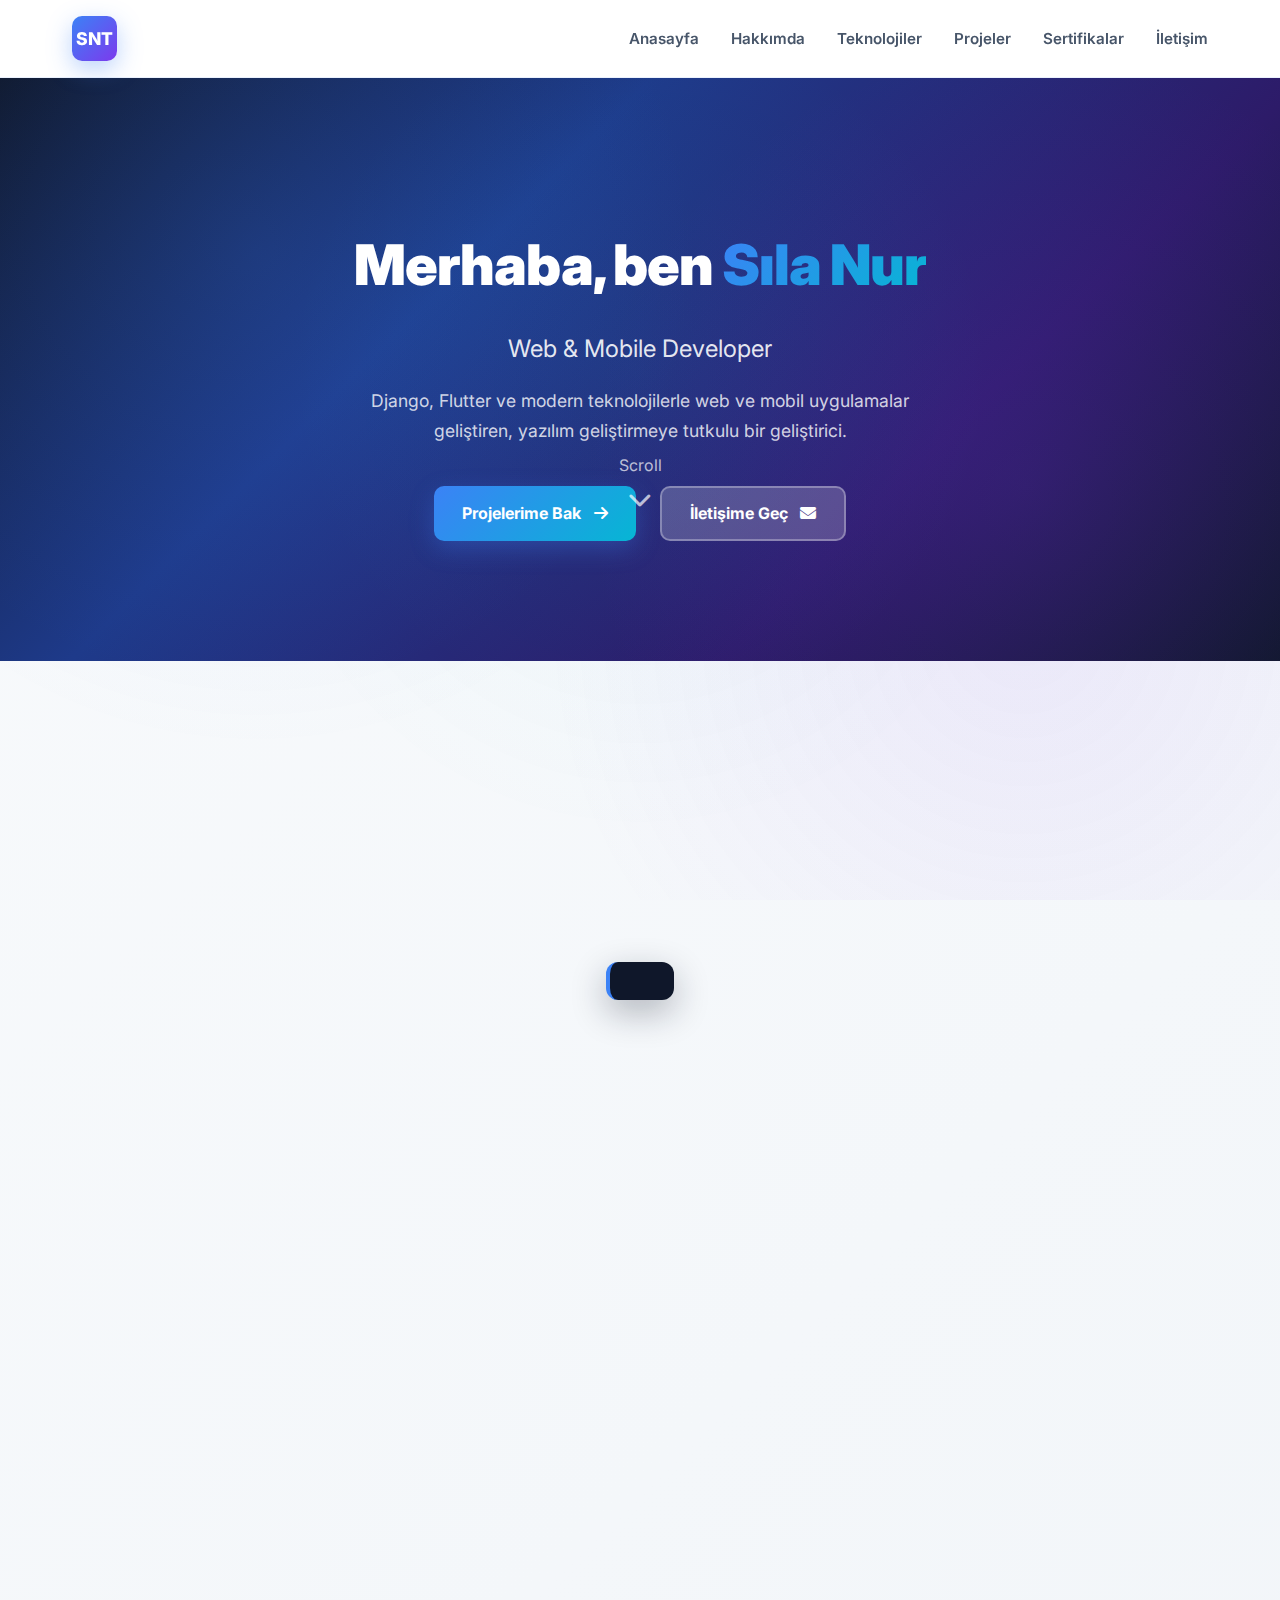
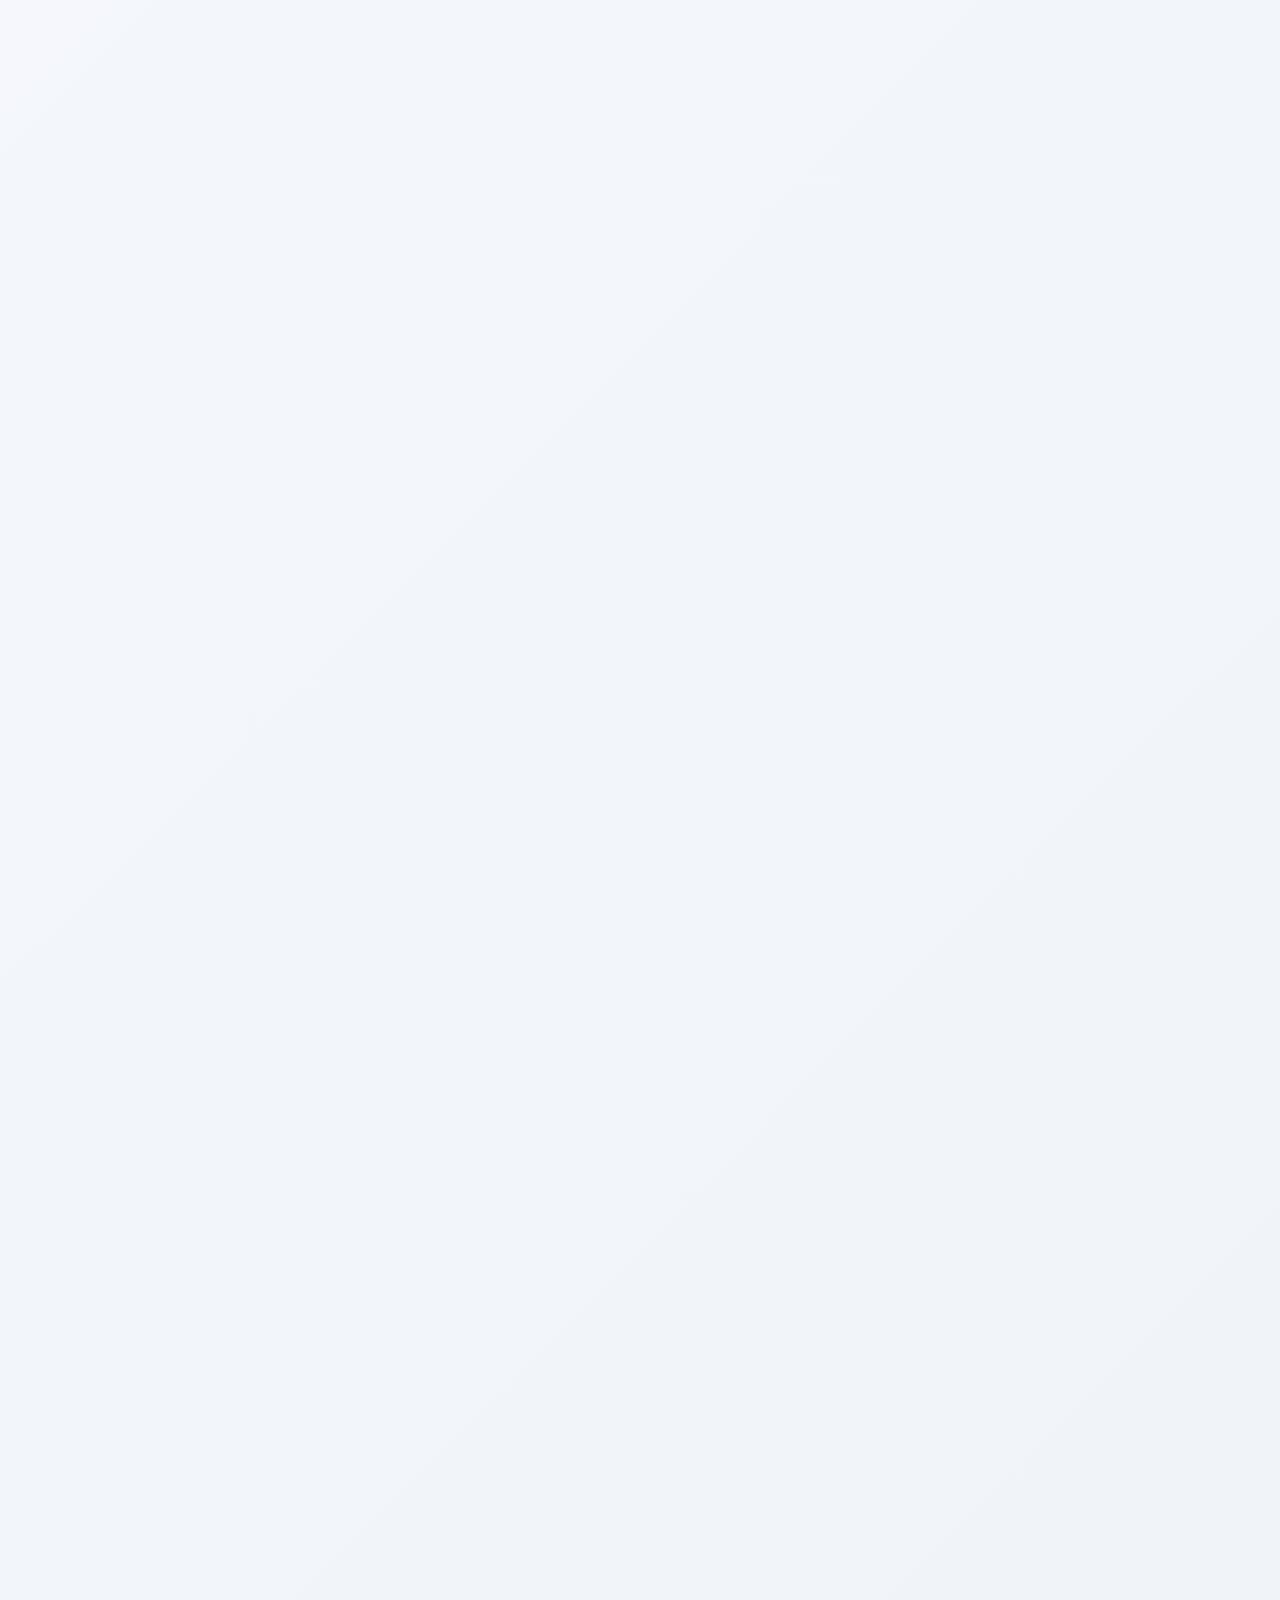
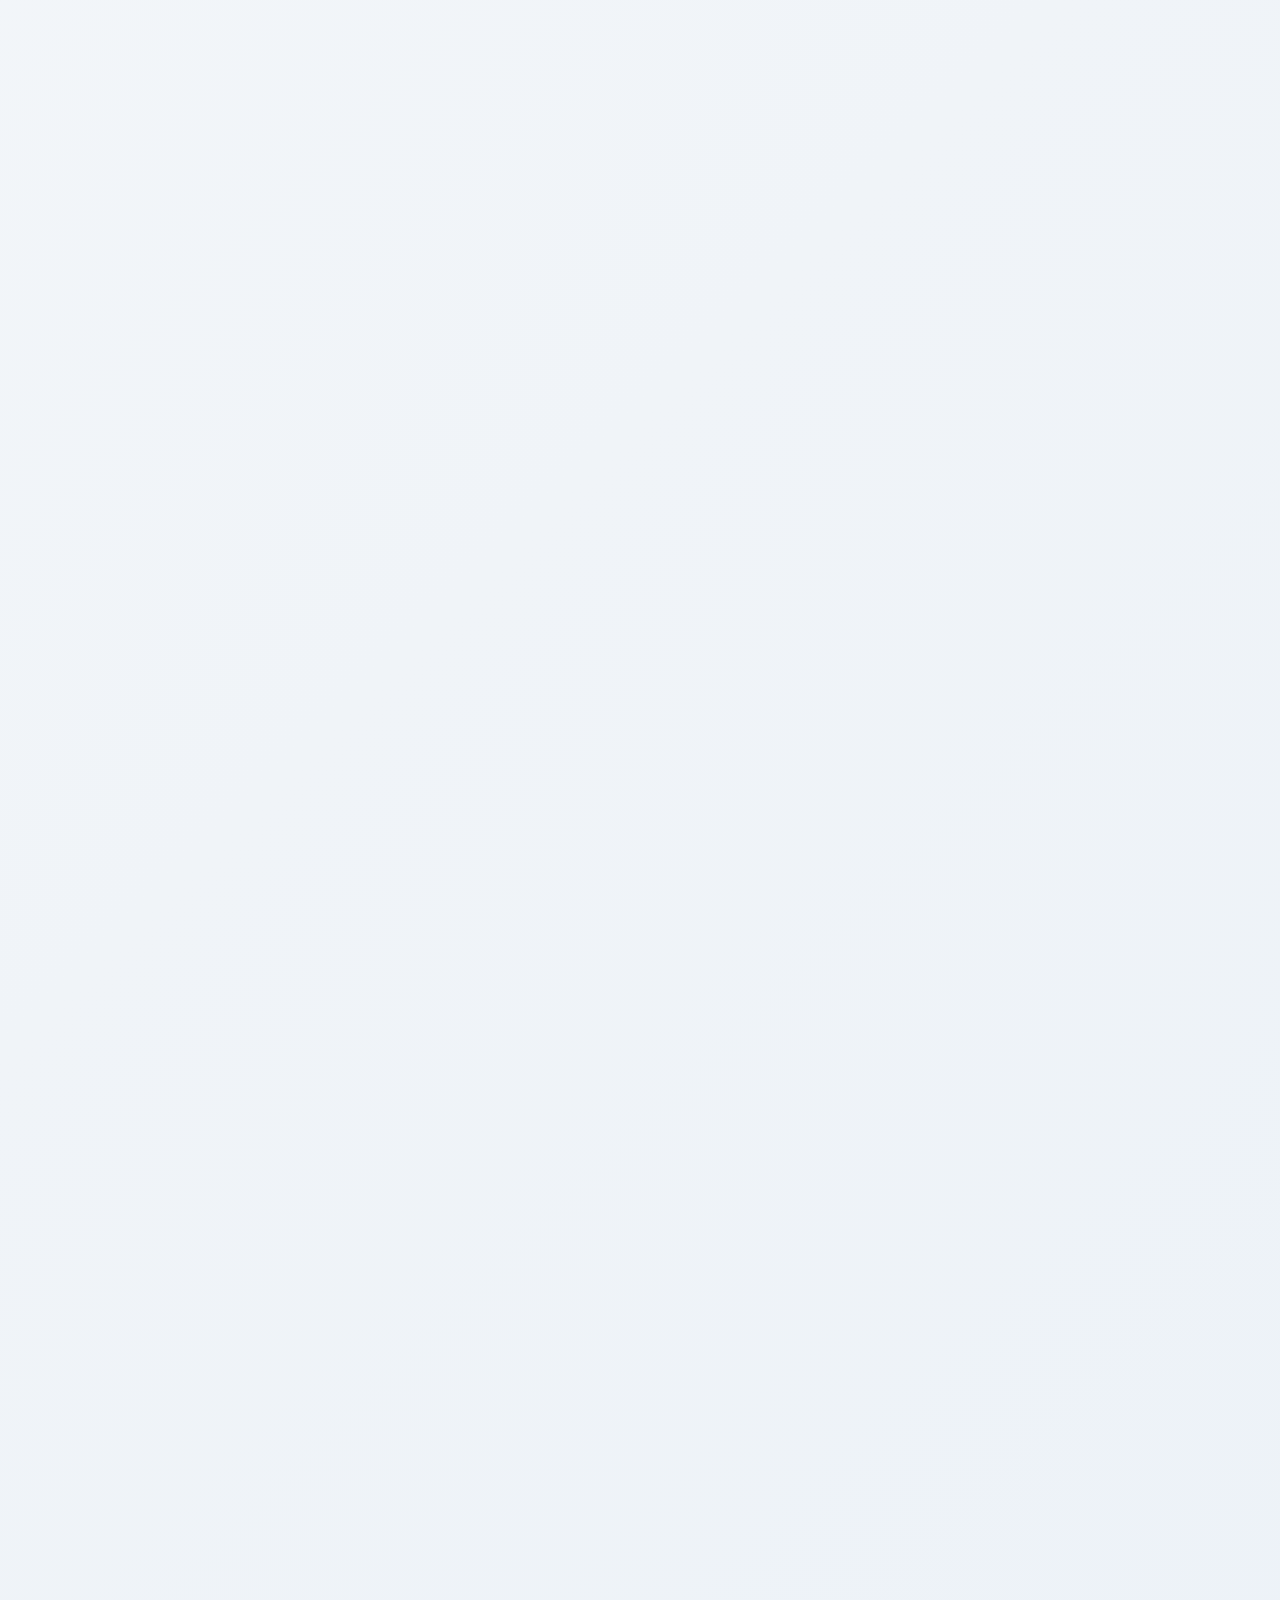
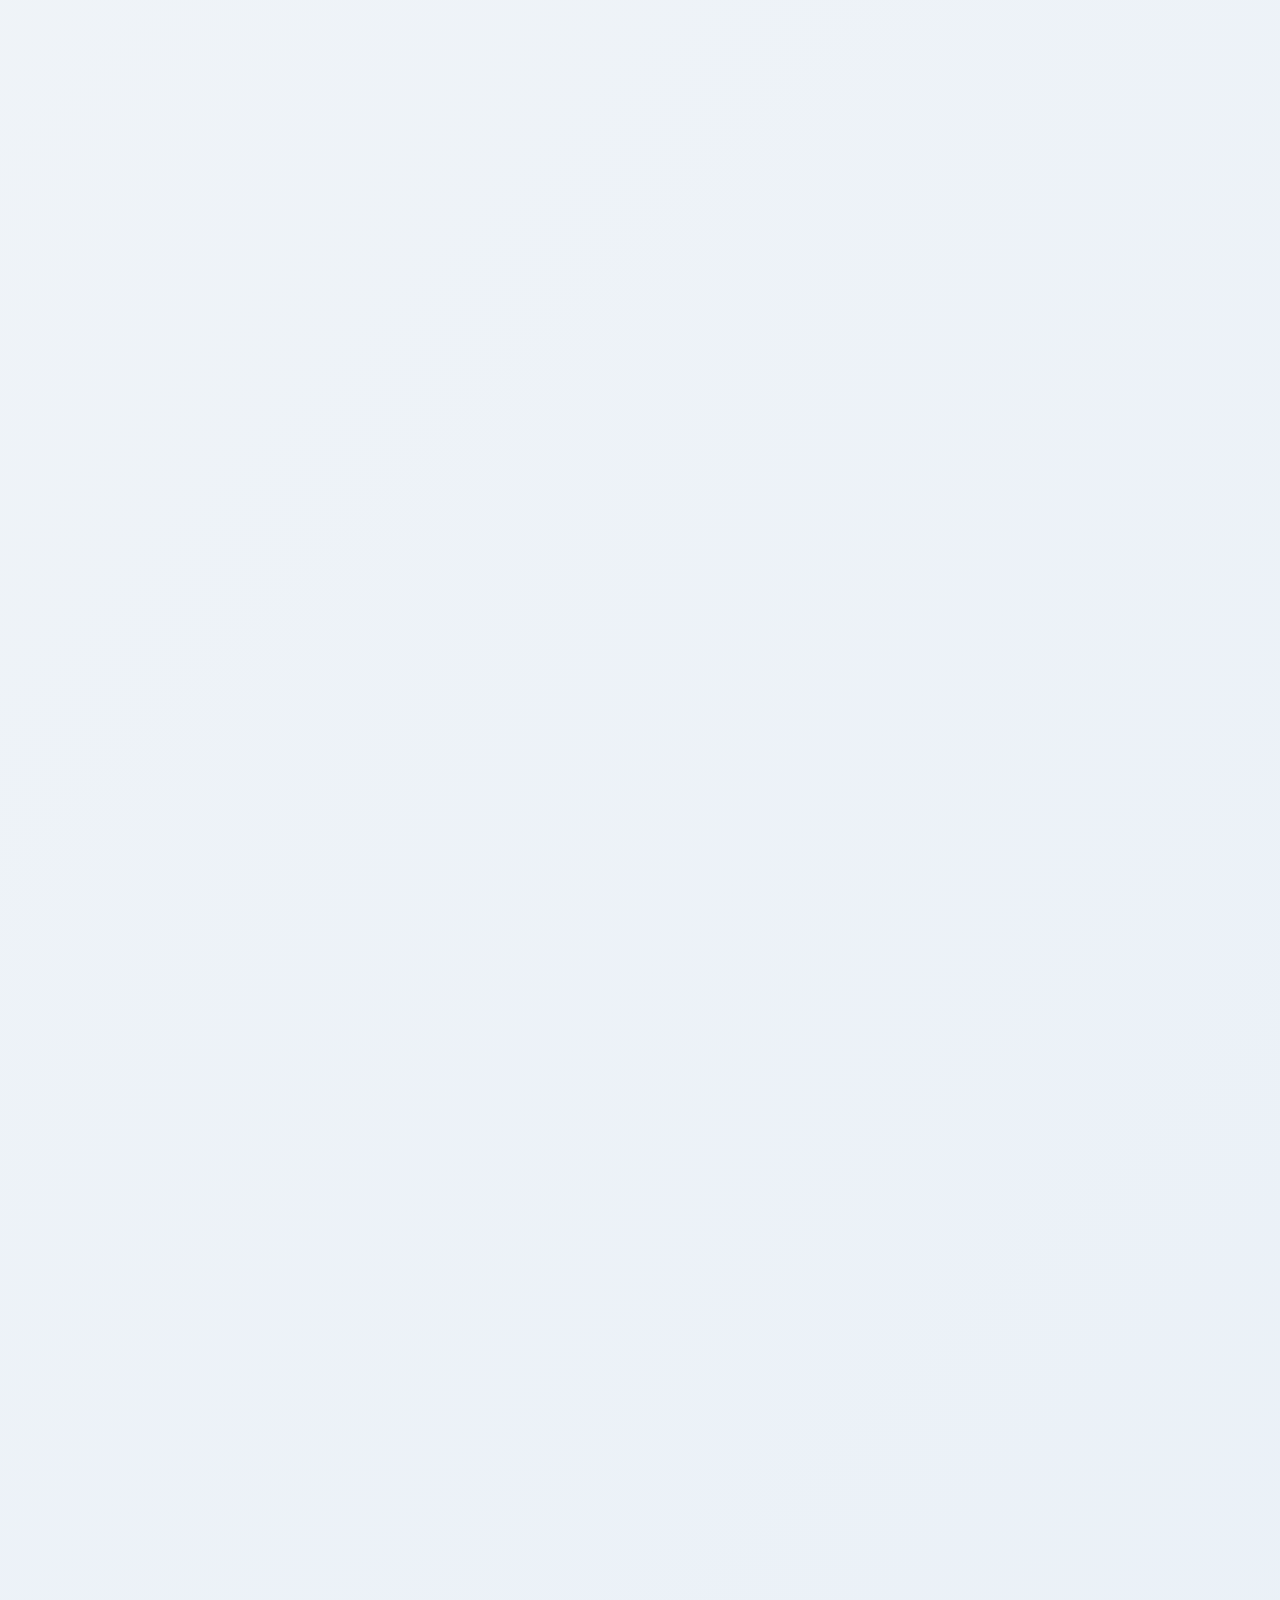
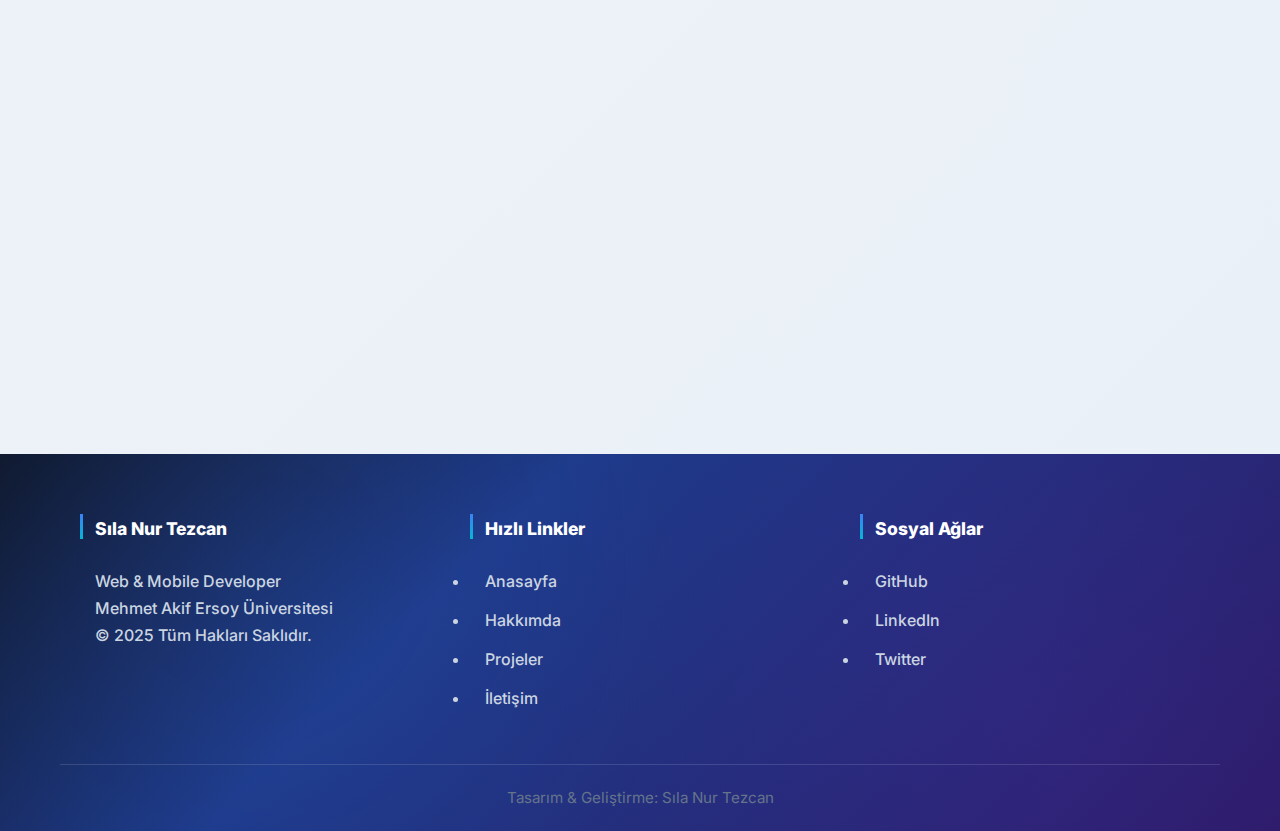
<file: index.html>
<!DOCTYPE html>
<html lang="tr">

<head>
    <meta charset="UTF-8" />
    <meta name="viewport" content="width=device-width, initial-scale=1.0" />
    <meta name="description" content="Sıla Nur Tezcan - Web & Mobile Developer. Django, Flutter, Firebase ve modern teknolojilerle web ve mobil uygulamalar geliştiriyorum." />
    <meta name="keywords" content="Web Developer, Mobile Developer, Django, Flutter, Firebase, Portfolio, Python" />
    <meta name="author" content="Sıla Nur Tezcan" />
    <meta property="og:title" content="Sıla Nur Tezcan | Web & Mobile Developer" />
    <meta property="og:description" content="Profesyonel web ve mobil geliştirici portföyü. Yönetim Bilişim Sistemleri öğrencisi, MAKÜ." />
    
    <title>Sıla Nur Tezcan | Full Stack Web Developer</title>
    <link rel="icon" type="image/png" href="logo.png" />
    
    <!-- Font Awesome Icons -->
    <link rel="stylesheet" href="https://cdnjs.cloudflare.com/ajax/libs/font-awesome/6.5.0/css/all.min.css" />
    
    <!-- Google Fonts -->
    <link href="https://fonts.googleapis.com/css2?family=Poppins:wght@400;500;600;700;800&display=swap" rel="stylesheet" />
    <link href="https://fonts.googleapis.com/css2?family=Inter:wght@300;400;500;600;700&display=swap" rel="stylesheet" />
    
    <!-- Swiper -->
    <link rel="stylesheet" href="https://cdn.jsdelivr.net/npm/swiper@10/swiper-bundle.min.css" />
    
    <!-- Custom CSS -->
    <link rel="stylesheet" href="style.css">
</head>

<body>
    <!-- ============ NAVBAR ============ -->
    <nav class="navbar">
        <div class="navbar-container">
            <a href="#" class="navbar-logo">
                <span class="logo-icon">SNT</span>
            </a>
            
            <div class="hamburger">
                <span></span>
                <span></span>
                <span></span>
            </div>
            
            <ul class="navbar-menu">
                <li><a href="#home" class="nav-link">Anasayfa</a></li>
                <li><a href="#about" class="nav-link">Hakkımda</a></li>
                <li><a href="#skills" class="nav-link">Teknolojiler</a></li>
                <li><a href="#projects" class="nav-link">Projeler</a></li>
                <li><a href="#certificates" class="nav-link">Sertifikalar</a></li>
                <li><a href="#contact" class="nav-link">İletişim</a></li>
            </ul>
        </div>
    </nav>

    <!-- ============ HERO SECTION ============ -->
    <section id="home" class="hero">
        <div class="hero-container">
            <div class="hero-content">
                <h1 class="hero-title">
                    Merhaba, ben <span class="highlight">Sıla Nur</span>
                </h1>
                <p class="hero-subtitle">Web & Mobile Developer</p>
                <p class="hero-description">
                    Django, Flutter ve modern teknolojilerle web ve mobil uygulamalar geliştiren, yazılım geliştirmeye tutkulu bir geliştirici.
                </p>
                <div class="hero-actions">
                    <a href="#projects" class="btn btn-primary">
                        <span>Projelerime Bak</span>
                        <i class="fas fa-arrow-right"></i>
                    </a>
                    <a href="#contact" class="btn btn-secondary">
                        <span>İletişime Geç</span>
                        <i class="fas fa-envelope"></i>
                    </a>
                </div>
            </div>
            
            <div class="hero-scroll">
                <span>Scroll</span>
                <i class="fas fa-chevron-down"></i>
            </div>
        </div>
    </section>

    <!-- ============ ABOUT SECTION ============ -->
    <section id="about" class="section about">
        <div class="container">
            <div class="section-header">
                <span class="section-label">Tanış</span>
                <h2 class="section-title">Hakkımda</h2>
                <p class="section-description">Yazılım geliştirmeye tutkuyla eğilim gösteren, yaratıcı ve detay odaklı bir geliştirici</p>
            </div>
            
            <div class="about-content">
                <div class="about-text">
                    <div class="about-block">
                        <h3>👋 Kim Olduğum</h3>
                        <p>
                            Merhaba! Ben Sıla Nur Tezcan, Mehmet Akif Ersoy Üniversitesi (MAKÜ) Yönetim Bilişim Sistemleri bölümü 4. sınıf öğrencisiyim. 
                            Web ve mobil uygulama geliştirmeye büyük bir ilgi duyan, yaratıcı ve detay odaklı bir yazılımcıyım.
                        </p>
                    </div>
                    
                    <div class="about-block">
                        <h3>🎯 Ne Yapıyorum</h3>
                        <p>
                            Web ve mobil uygulama geliştirme, veritabanı tasarımı ve entegrasyon konularında çalışıyorum. 
                            Django ve Flask ile backend geliştiriyor, Flutter ile native mobil uygulamalar tasarlıyorum.
                        </p>
                    </div>
                    
                    <div class="about-block">
                        <h3>💡 Felsefem</h3>
                        <p>
                            Estetik ve işlevselliği harmanlayan, kullanıcı odaklı çözümler geliştirmek benim amacım. 
                            Kod kalitesi ve performans kadar, verimli ve güvenli yazılım geliştirmeye inandığım için sürekli öğrenmeye devam ediyorum.
                        </p>
                    </div>
                </div>
                
                <div class="about-stats">
                    <div class="stat-card">
                        <div class="stat-number">15+</div>
                        <div class="stat-label">Tamamlanan Proje</div>
                    </div>
                    <div class="stat-card">
                        <div class="stat-number">12+</div>
                        <div class="stat-label">Programlama Teknolojisi</div>
                    </div>
                    <div class="stat-card">
                        <div class="stat-number">MAKÜ</div>
                        <div class="stat-label">YBS 4. Sınıf</div>
                    </div>
                </div>
            </div>
            
            <div class="about-cta">
                <p>En son nelerle çalışıyorum öğren:</p>
                <a href="#skills" class="btn btn-link">
                    <span>Teknolojileri Keşfet</span>
                    <i class="fas fa-arrow-down"></i>
                </a>
            </div>
        </div>
    </section>

    <!-- ============ SKILLS SECTION ============ -->
    <section id="skills" class="section skills">
        <div class="container">
            <div class="section-header">
                <span class="section-label">Yetkinlikler</span>
                <h2 class="section-title">Teknolojiler & Araçlar</h2>
                <p class="section-description">Modern web geliştirme için gerekli tüm araçlarla çalışıyorum</p>
            </div>
            
            <div class="skills-grid">
                <!-- Frontend -->
                <div class="skill-category">
                    <div class="category-header">
                        <i class="fas fa-palette"></i>
                        <h3>Frontend</h3>
                    </div>
                    <div class="tech-tags">
                        <span class="tech-tag">HTML</span>
                        <span class="tech-tag">CSS</span>
                        <span class="tech-tag">JavaScript</span>
                        <span class="tech-tag">Bootstrap</span>
                        <span class="tech-tag">Responsive Design</span>
                        <span class="tech-tag">UI/UX</span>
                    </div>
                </div>
                
                <!-- Backend -->
                <div class="skill-category">
                    <div class="category-header">
                        <i class="fas fa-code"></i>
                        <h3>Backend</h3>
                    </div>
                    <div class="tech-tags">
                        <span class="tech-tag">Python</span>
                        <span class="tech-tag">Django</span>
                        <span class="tech-tag">Flask</span>
                        <span class="tech-tag">Firebase</span>
                        <span class="tech-tag">SQLite3</span>
                        <span class="tech-tag">RESTful API</span>
                    </div>
                </div>
                
                <!-- Backend -->
                <div class="skill-category">
                    <div class="category-header">
                        <i class="fas fa-mobile-alt"></i>
                        <h3>Mobile Development</h3>
                    </div>
                    <div class="tech-tags">
                        <span class="tech-tag">Flutter</span>
                        <span class="tech-tag">Dart</span>
                        <span class="tech-tag">Kotlin</span>
                        <span class="tech-tag">Android Studio</span>
                        <span class="tech-tag">Firebase Integration</span>
                        <span class="tech-tag">UI/UX Design</span>
                    </div>
                </div>
                
                <!-- Database & Tools -->
                <div class="skill-category">
                    <div class="category-header">
                        <i class="fas fa-tools"></i>
                        <h3>Araçlar & Kütüphaneler</h3>
                    </div>
                    <div class="tech-tags">
                        <span class="tech-tag">NumPy</span>
                        <span class="tech-tag">Pandas</span>
                        <span class="tech-tag">Bootstrap</span>
                        <span class="tech-tag">Git & GitHub</span>
                        <span class="tech-tag">VS Code</span>
                        <span class="tech-tag">Android Studio</span>
                    </div>
                </div>
            </div>
        </div>
    </section>

    <!-- ============ PROJECTS SECTION ============ -->
    <section id="projects" class="section projects">
        <div class="container">
            <div class="section-header">
                <span class="section-label">Portföy</span>
                <h2 class="section-title">Projelerim</h2>
                <p class="section-description">Geliştirdiğim anlı uygulamalar ve sistem tasarımları</p>
            </div>
            
            <!-- Filter -->
            <div class="project-filters">
                <button class="filter-btn active" data-filter="all">Tüm Projeler</button>
                <button class="filter-btn" data-filter="web">Web Uygulaması</button>
                <button class="filter-btn" data-filter="fullstack">Full Stack</button>
                <button class="filter-btn" data-filter="other">Diğer</button>
            </div>
            
            <!-- Projects Grid -->
            <div class="projects-grid">
                <!-- Project 1 -->
                <article class="project-card" data-category="fullstack">
                    <div class="project-header">
                        <h3>B12 Akademi</h3>
                        <span class="project-type">Full Stack</span>
                    </div>
                    <p class="project-description">
                        Admin paneli ve öğrenci paneli ile dinamik eğitim platformu. 
                        Kullanıcı yönetimi, kurs ve içerik yönetimi, Firebase ile ortak veritabanı entegrasyonu.
                    </p>
                    <div class="project-tech">
                        <span class="tech">Django</span>
                        <span class="tech">Flutter</span>
                        <span class="tech">Firebase</span>
                        <span class="tech">SQLite3</span>
                    </div>
                    <div class="project-links">
                        <a href="b12.html" class="project-link" title="Projeyi Görüntüle">
                            <i class="fas fa-external-link-alt"></i> Projeyi Gör
                        </a>
                       
                    </div>
                </article>
                
                <!-- Project 2 -->
                <article class="project-card" data-category="fullstack">
                    <div class="project-header">
                        <h3>MopUp Mobil Uygulama</h3>
                        <span class="project-type">Full Stack</span>
                    </div>
                    <p class="project-description">
                        Temizlik hizmet platformu. Hizmet alan ve hizmet veren sistemi, 
                        yorum ve puanlama sistemi, gerçek zamanlı bildirimler.
                    </p>
                    <div class="project-tech">
                        <span class="tech">Flutter</span>
                        <span class="tech">Firebase</span>
                        <span class="tech">Cloud Messaging</span>
                        <span class="tech">Dart</span>
                    </div>
                    <div class="project-links">
                      
                    </div>
                </article>
                
                <!-- Project 3 -->
                <article class="project-card" data-category="web">
                    <div class="project-header">
                        <h3>QR Menü Web Sitesi</h3>
                        <span class="project-type">Web App</span>
                    </div>
                    <p class="project-description">
                        Restoranlar için QR kod ile menü görüntüleme sistemi. 
                        Dinamik menü yönetimi, kategori düzenleme ve gerçek zamanlı güncelleme.
                    </p>
                    <div class="project-tech">
                        <span class="tech">Django</span>
                        <span class="tech">SQLite3</span>
                        <span class="tech">QR Code</span>
                        <span class="tech">HTML/CSS</span>
                    </div>
                    <div class="project-links">
                        <a href="qr_menu.html" class="project-link" title="Projeyi Görüntüle">
                            <i class="fas fa-external-link-alt"></i> Projeyi Gör
                        </a>
                      
                    </div>
                </article>
                
                <!-- Project 4 -->
                <article class="project-card" data-category="web">
                    <div class="project-header">
                        <h3>BlogHub</h3>
                        <span class="project-type">Web App</span>
                    </div>
                    <p class="project-description">
                        Kullanıcıların içerik paylaşabildiği blog platformu. 
                        Beğeni ve yorum sistemi, kategori düzenleme, sosyal paylaşım özellikleri.
                    </p>
                    <div class="project-tech">
                        <span class="tech">Django</span>
                        <span class="tech">SQLite3</span>
                        <span class="tech">Bootstrap</span>
                        <span class="tech">AJAX</span>
                    </div>
                    <div class="project-links">
                        <a href="blog.html" class="project-link" title="Projeyi Görüntüle">
                            <i class="fas fa-external-link-alt"></i> Projeyi Gör
                        </a>
                  
                    </div>
                </article>
                
                <!-- Project 5 -->
                <article class="project-card" data-category="fullstack">
                    <div class="project-header">
                        <h3>Rezervasyon Platformu</h3>
                        <span class="project-type">Full Stack</span>
                    </div>
                    <p class="project-description">
                        Django ile geliştirilmiş rezervasyon sistemi. Kullanıcı kayıt, 
                        rezervasyon yönetimi, admin panelinde tarih sırasına göre listeleme.
                    </p>
                    <div class="project-tech">
                        <span class="tech">Django</span>
                        <span class="tech">SQLite3</span>
                        <span class="tech">Bootstrap</span>
                        <span class="tech">Email Integration</span>
                    </div>
                    <div class="project-links">
                        <a href="rezerve.html" class="project-link" title="Projeyi Görüntüle">
                            <i class="fas fa-external-link-alt"></i> Projeyi Gör
                        </a>
                       
                    </div>
                </article>
                
                <!-- Project 6 -->
                <article class="project-card" data-category="web">
                    <div class="project-header">
                        <h3>Profesyonel Portföy Sitesi</h3>
                        <span class="project-type">Web App</span>
                    </div>
                    <p class="project-description">
                        Modern, profesyonel tasarımda portföy sitesi. Glassmorphism efektleri, proje filtreleme, 
                        smooth animasyonlar ve tam responsive tasarım.
                    </p>
                    <div class="project-tech">
                        <span class="tech">HTML5</span>
                        <span class="tech">CSS3</span>
                        <span class="tech">JavaScript</span>
                        <span class="tech">SEO Optimized</span>
                    </div>
                    <div class="project-links">
                    
                    </div>
                </article>
            </div>
        </div>
    </section>

    <!-- ============ CERTIFICATES SECTION ============ -->
    <section id="certificates" class="section certificates">
        <div class="container">
            <div class="section-header">
                <span class="section-label">Sertifikalar</span>
                <h2 class="section-title">Sertifikalar & Başarılar</h2>
                <p class="section-description">Aldığım sertifikalı kurslar ve eğitimler</p>
            </div>
            
            <!-- Swiper -->
            <div class="swiper certificates-swiper">
                <div class="swiper-wrapper">
                    <!-- Certificate 1 -->
                    <div class="swiper-slide">
                        <div class="certificate-card">
                            <img src="html_btk.png" alt="Sertifikat" class="cert-image">
                            <h3>HTML5 ile Web Geliştirme</h3>
                            <p>BTK - Tamamlandı</p>
                        </div>
                    </div>
                    
                    <!-- Certificate 2 -->
                    <div class="swiper-slide">
                        <div class="certificate-card">
                            <img src="html_t.png" alt="Sertifikat" class="cert-image">
                            <h3>101:HTML Web Geliştirme</h3>
                            <p>Turkcell - Tamamlandı</p>
                        </div>
                    </div>
                    
                    <!-- Certificate 3 -->
                    <div class="swiper-slide">
                        <div class="certificate-card">
                            <img src="js_btk.png" alt="Sertifikat" class="cert-image">
                            <h3>JavaScript Temelleri</h3>
                            <p>BTK - Tamamlandı</p>
                        </div>
                    </div>
                    
                    <!-- Certificate 4 -->
                    <div class="swiper-slide">
                        <div class="certificate-card">
                            <img src="py_t.png" alt="Sertifikat" class="cert-image">
                            <h3>Python Programlama 101</h3>
                            <p>Turkcell - Tamamlandı</p>
                        </div>
                    </div>
                    
                    <!-- Certificate 5 -->
                    <div class="swiper-slide">
                        <div class="certificate-card">
                            <img src="css_btk.png" alt="Sertifikat" class="cert-image">
                            <h3>CSS Temelleri</h3>
                            <p>BTK - Tamamlandı</p>
                        </div>
                    </div>
                    
                    <!-- Certificate 6 -->
                    <div class="swiper-slide">
                        <div class="certificate-card">
                            <img src="css_t.png" alt="Sertifikat" class="cert-image">
                            <h3>201: HTML5 ve CSS</h3>
                            <p>Turkcell - Tamamlandı</p>
                        </div>
                    </div>
                    
                    <!-- Certificate 7 -->
                    <div class="swiper-slide">
                        <div class="certificate-card">
                            <img src="bootstrap_btk.png" alt="Sertifikat" class="cert-image">
                            <h3>Bootstrap5</h3>
                            <p>BTK - Tamamlandı</p>
                        </div>
                    </div>
                       <div class="swiper-slide">
                        <div class="certificate-card">
                            <img src="dart.png" alt="Sertifikat" class="cert-image">
                            <h3>Dart Programlama Dili</h3>
                            <p>BTK - Tamamlandı</p>
                        </div>
                    </div>
                    <!-- Certificate 8 -->
                    <div class="swiper-slide">
                        <div class="certificate-card">
                            <img src="kotlin.png" alt="Sertifikat" class="cert-image">
                            <h3>Kotlin Programlama Dili</h3>
                            <p>BTK  - Tamamlandı</p>
                        </div>
                    </div>
                </div>
                
                <!-- Navigation -->
                <div class="swiper-button-prev"></div>
                <div class="swiper-button-next"></div>
                <div class="swiper-pagination"></div>
            </div>
        </div>
    </section>

    <!-- ============ CONTACT SECTION ============ -->
    <section id="contact" class="section contact">
        <div class="container">
            <div class="section-header">
                <span class="section-label">İletişim</span>
                <h2 class="section-title">Bana Ulaş</h2>
                <p class="section-description">Sorularınız için çekinme, hemen cevap veririm!</p>
            </div>
            
            <div class="contact-content">
                <div class="contact-info">
                    <div class="info-item">
                        <i class="fas fa-envelope"></i>
                        <div>
                            <h4>E-Mail</h4>
                            <a href="mailto:tzcn4868@gmail.com">tzcn4868@gmail.com</a>
                        </div>
                    </div>
                    <div class="info-item">
                        <i class="fas fa-phone"></i>
                        <div>
                            <h4>Telefon</h4>
                            <a href="tel:+905415751146">+90 541 575 1146</a>
                        </div>
                    </div>
                    <div class="info-item">
                        <i class="fas fa-map-marker-alt"></i>
                        <div>
                            <h4>Konum</h4>
                            <p>Isparta, Türkiye</p>
                        </div>
                    </div>
                </div>
                
                <!-- Contact Form -->
                <form class="contact-form" id="contactForm" action="https://formsubmit.co/tzcn4868@gmail.com" method="POST">
                    <div class="form-group">
                        <input type="text" name="ad" class="form-control" placeholder="Adınız" required>
                    </div>
                    <div class="form-group">
                        <input type="email" name="email" class="form-control" placeholder="Email Adresiniz" required>
                    </div>
                    <div class="form-group">
                        <input type="text" name="konu" class="form-control" placeholder="Konu" required>
                    </div>
                    <div class="form-group">
                        <textarea name="mesaj" class="form-control" rows="5" placeholder="Mesajınız" required></textarea>
                    </div>
                    <input type="hidden" name="_captcha" value="false">
                    <input type="hidden" name="_next" value="https://silanur-tezcan.vercel.app/">
                    <button type="submit" class="btn btn-primary">
                        <span>Gönder</span>
                        <i class="fas fa-paper-plane"></i>
                    </button>
                </form>
            </div>
            
            <!-- Social Links -->
            <div class="social-links">
                <p>Sosyal ağlarda takip edin:</p>
                <div class="social-icons">
                    <a href="https://github.com/Silanur-Tezcan" target="_blank" rel="noopener noreferrer" class="social-icon" title="GitHub">
                        <i class="fab fa-github"></i>
                    </a>
                    <a href="https://www.linkedin.com/in/s%C4%B1la-nur-tezcan-86b804326/" target="_blank" rel="noopener noreferrer" class="social-icon" title="LinkedIn">
                        <i class="fab fa-linkedin"></i>
                    </a>
                    <a href="https://twitter.com" target="_blank" rel="noopener noreferrer" class="social-icon" title="Twitter">
                        <i class="fab fa-twitter"></i>
                    </a>
                </div>
            </div>
        </div>
    </section>

    <!-- ============ FOOTER ============ -->
    <footer class="footer">
        <div class="container">
            <div class="footer-content">
                <div class="footer-section">
                    <h4>Sıla Nur Tezcan</h4>
                    <p>Web & Mobile Developer<br>Mehmet Akif Ersoy Üniversitesi<br>© 2025 Tüm Hakları Saklıdır.</p>
                </div>
                <div class="footer-section">
                    <h4>Hızlı Linkler</h4>
                    <ul>
                        <li><a href="#home" class="footer-link">Anasayfa</a></li>
                        <li><a href="#about" class="footer-link">Hakkımda</a></li>
                        <li><a href="#projects" class="footer-link">Projeler</a></li>
                        <li><a href="#contact" class="footer-link">İletişim</a></li>
                    </ul>
                </div>
                <div class="footer-section">
                    <h4>Sosyal Ağlar</h4>
                    <ul>
                        <li><a href="https://github.com/Silanur-Tezcan" target="_blank" class="footer-link">GitHub</a></li>
                        <li><a href="https://www.linkedin.com/in/s%C4%B1la-nur-tezcan-86b804326/" target="_blank" class="footer-link">LinkedIn</a></li>
                        <li><a href="https://twitter.com" target="_blank" class="footer-link">Twitter</a></li>
                    </ul>
                </div>
            </div>
            <div class="footer-bottom">
                <p>Tasarım & Geliştirme: Sıla Nur Tezcan</p>
            </div>
        </div>
    </footer>

    <!-- Toast Notification -->
    <div id="toast" class="toast"></div>

    <!-- Scripts -->
    <script src="https://cdn.jsdelivr.net/npm/swiper@10/swiper-bundle.min.js"></script>
    <script src="script.js"></script>
</body>

</html>
</file>
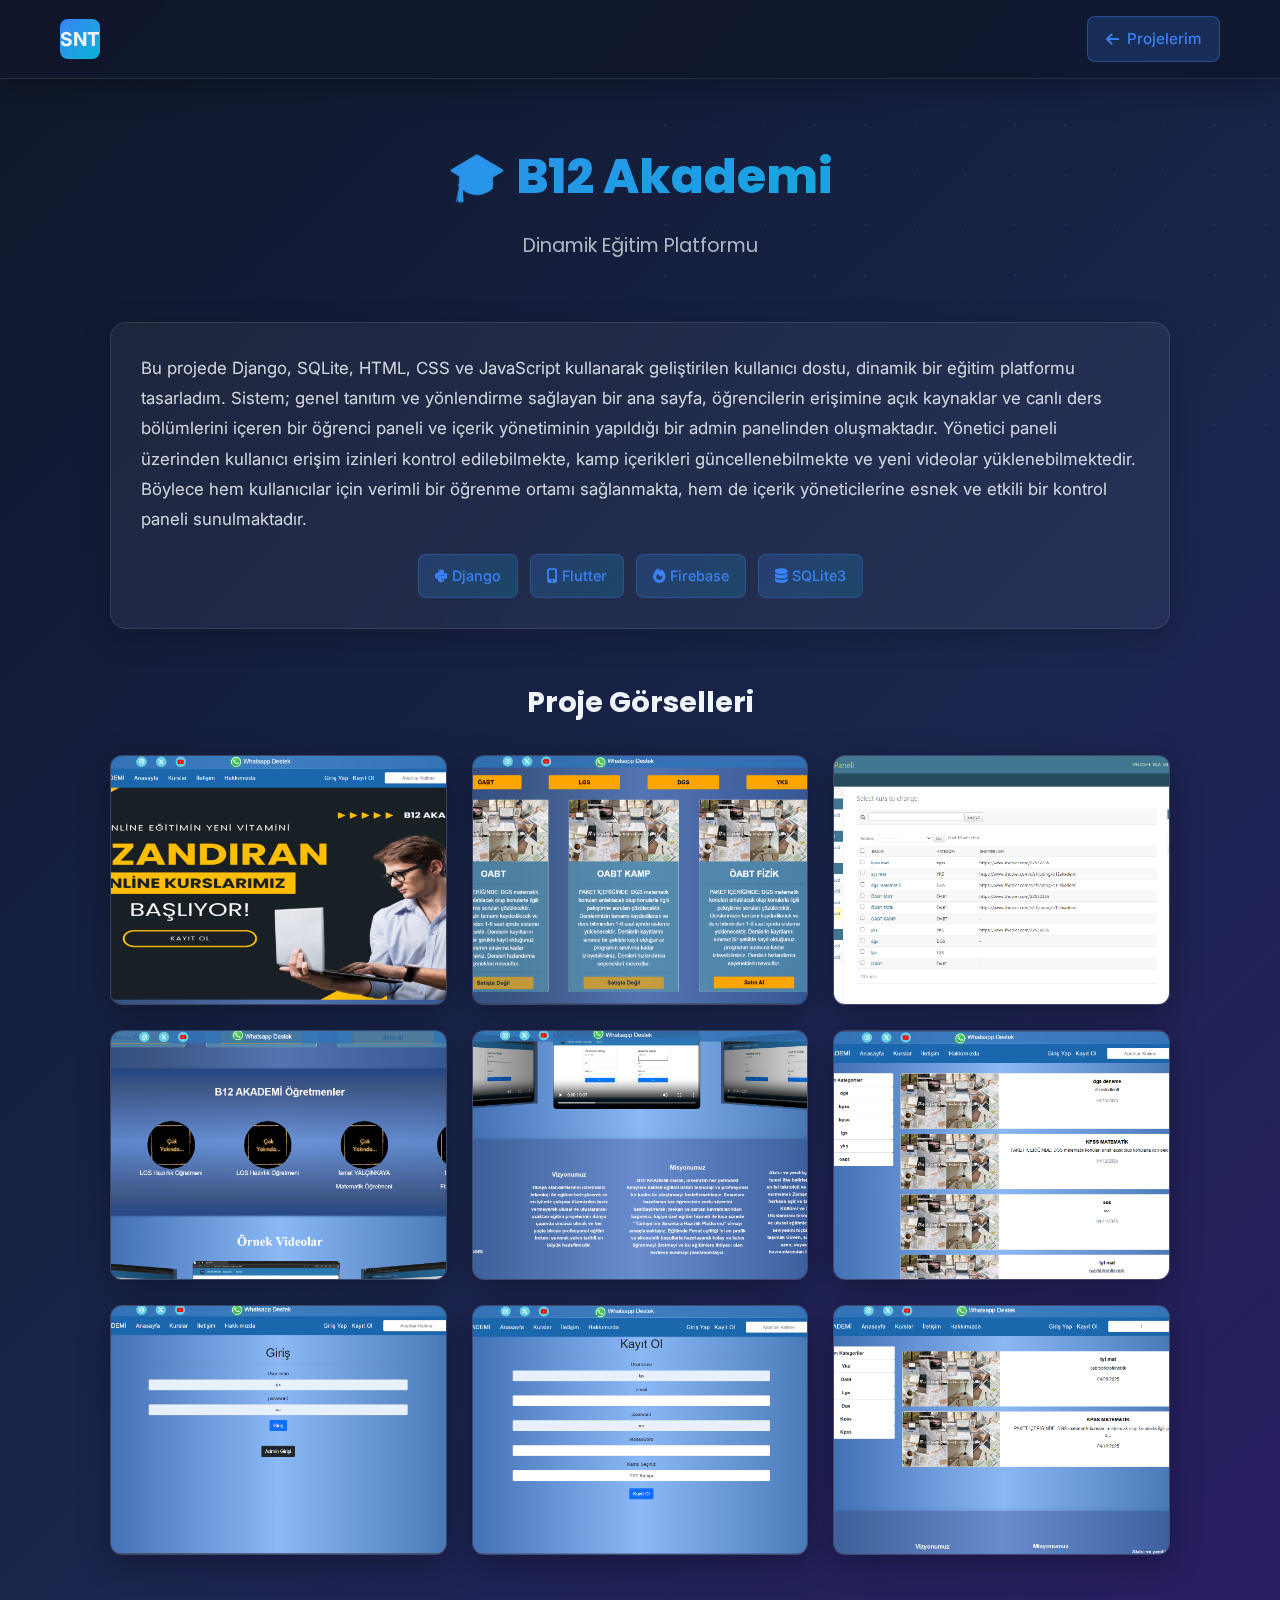
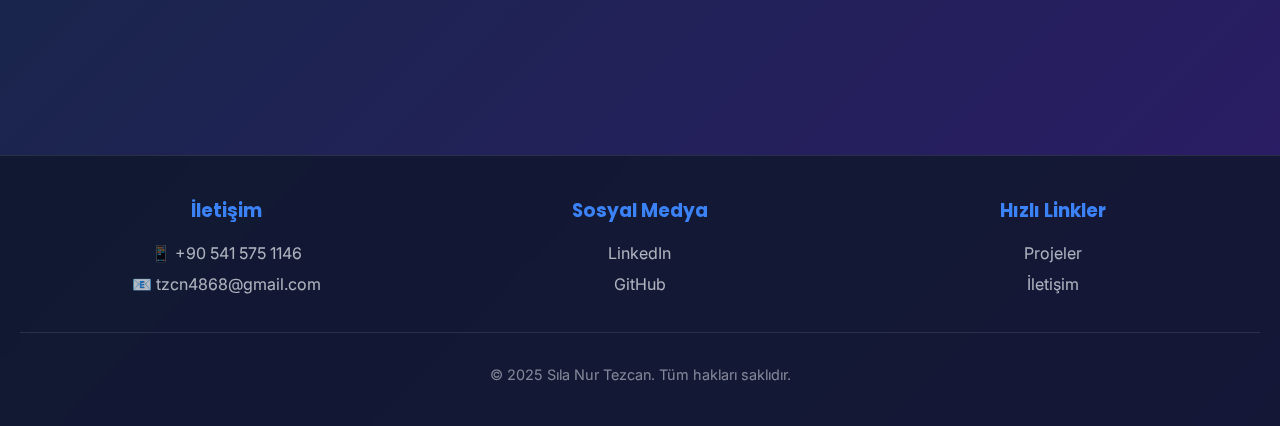
<file: b12.html>
<!DOCTYPE html>
<html lang="tr">
<head>
    <meta charset="UTF-8" />
    <meta name="viewport" content="width=device-width, initial-scale=1.0" />
    <meta name="description" content="B12 Akademi - Django + Flutter + Firebase ile geliştirilen eğitim platformu" />
    <meta name="keywords" content="B12 Akademi, Django, Flutter, Firebase, Eğitim Platformu" />
    <title>B12 Akademi | Sıla Nur Tezcan</title>
    <link rel="icon" type="image/png" href="logo.png" />
    
    <!-- Font Awesome Icons -->
    <link rel="stylesheet" href="https://cdnjs.cloudflare.com/ajax/libs/font-awesome/6.5.0/css/all.min.css" />
    
    <!-- Google Fonts -->
    <link href="https://fonts.googleapis.com/css2?family=Poppins:wght@400;500;600;700;800&display=swap" rel="stylesheet" />
    <link href="https://fonts.googleapis.com/css2?family=Inter:wght@300;400;500;600;700&display=swap" rel="stylesheet" />
    
    <style>
        :root {
            --primary-dark: #0f172a;
            --secondary-dark: #1e293b;
            --accent-blue: #3b82f6;
            --accent-cyan: #06b6d4;
            --accent-purple: #7c3aed;
            --text-light: #f1f5f9;
            --transition: all 0.3s cubic-bezier(0.4, 0, 0.2, 1);
        }

        * {
            margin: 0;
            padding: 0;
            box-sizing: border-box;
        }

        body {
            font-family: 'Inter', sans-serif;
            background: linear-gradient(135deg, var(--primary-dark) 0%, #1a254d 50%, #2d1b69 100%);
            color: var(--text-light);
            line-height: 1.6;
            min-height: 100vh;
            position: relative;
            overflow-x: hidden;
        }

        body::before {
            content: '';
            position: fixed;
            top: -50%;
            right: -50%;
            width: 100%;
            height: 100%;
            background: radial-gradient(circle, rgba(59, 130, 246, 0.1) 1px, transparent 1px);
            background-size: 50px 50px;
            pointer-events: none;
            z-index: 0;
            animation: drift 20s linear infinite;
        }

        @keyframes drift {
            0% { transform: translate(0, 0); }
            100% { transform: translate(50px, 50px); }
        }

        .navbar {
            background: rgba(15, 23, 42, 0.8);
            backdrop-filter: blur(10px);
            border-bottom: 1px solid rgba(255, 255, 255, 0.1);
            padding: 1rem 0;
            position: sticky;
            top: 0;
            z-index: 100;
            box-shadow: 0 8px 32px rgba(0, 0, 0, 0.3);
        }

        .navbar-container {
            max-width: 1200px;
            margin: 0 auto;
            padding: 0 20px;
            display: flex;
            justify-content: space-between;
            align-items: center;
        }

        .navbar-logo {
            font-size: 1.5rem;
            font-weight: 700;
            color: var(--text-light);
            text-decoration: none;
            display: flex;
            align-items: center;
            gap: 8px;
        }

        .logo-icon {
            width: 40px;
            height: 40px;
            background: linear-gradient(135deg, var(--accent-blue), var(--accent-cyan));
            border-radius: 8px;
            display: flex;
            align-items: center;
            justify-content: center;
            font-size: 1.2rem;
            font-weight: 700;
        }

        .back-nav {
            display: flex;
            align-items: center;
            gap: 10px;
        }

        .back-button {
            display: inline-flex;
            align-items: center;
            gap: 8px;
            padding: 10px 18px;
            background: rgba(59, 130, 246, 0.2);
            border: 1px solid rgba(59, 130, 246, 0.4);
            color: var(--accent-blue);
            text-decoration: none;
            border-radius: 8px;
            font-weight: 500;
            transition: var(--transition);
            font-size: 0.95rem;
        }

        .back-button:hover {
            background: rgba(59, 130, 246, 0.3);
            border-color: rgba(59, 130, 246, 0.6);
            transform: translateX(-4px);
        }

        .container {
            max-width: 1100px;
            margin: 0 auto;
            padding: 60px 20px;
            position: relative;
            z-index: 1;
        }

        .project-header {
            text-align: center;
            margin-bottom: 60px;
            animation: fadeInDown 0.8s ease;
        }

        .project-title {
            font-size: 3rem;
            font-weight: 800;
            background: linear-gradient(135deg, var(--accent-blue), var(--accent-cyan));
            -webkit-background-clip: text;
            -webkit-text-fill-color: transparent;
            background-clip: text;
            margin-bottom: 15px;
            font-family: 'Poppins', sans-serif;
        }

        .project-subtitle {
            font-size: 1.2rem;
            color: rgba(241, 245, 249, 0.7);
            font-family: 'Poppins', sans-serif;
        }

        .project-description {
            background: rgba(255, 255, 255, 0.05);
            backdrop-filter: blur(10px);
            border: 1px solid rgba(255, 255, 255, 0.1);
            border-radius: 16px;
            padding: 30px;
            margin-bottom: 50px;
            font-size: 1.05rem;
            line-height: 1.8;
            color: rgba(241, 245, 249, 0.85);
            animation: zoomIn 0.8s ease 0.2s both;
            box-shadow: 0 8px 32px rgba(0, 0, 0, 0.2);
        }

        .tech-stack {
            display: flex;
            flex-wrap: wrap;
            gap: 12px;
            margin-top: 20px;
            justify-content: center;
        }

        .tech-item {
            background: linear-gradient(135deg, rgba(59, 130, 246, 0.2), rgba(6, 182, 212, 0.2));
            border: 1px solid rgba(59, 130, 246, 0.3);
            padding: 8px 16px;
            border-radius: 8px;
            font-size: 0.9rem;
            font-weight: 500;
            color: var(--accent-blue);
        }

        .gallery-section {
            margin-bottom: 60px;
        }

        .gallery-title {
            font-size: 1.8rem;
            font-weight: 700;
            margin-bottom: 30px;
            text-align: center;
            color: var(--text-light);
            font-family: 'Poppins', sans-serif;
        }

        .media-gallery {
            display: grid;
            grid-template-columns: repeat(auto-fit, minmax(300px, 1fr));
            gap: 25px;
            animation: slideInUp 0.8s ease 0.4s both;
        }

        .media-gallery img {
            width: 100%;
            height: 250px;
            object-fit: cover;
            border-radius: 12px;
            background: rgba(255, 255, 255, 0.08);
            border: 1px solid rgba(255, 255, 255, 0.1);
            cursor: pointer;
            transition: var(--transition);
            box-shadow: 0 8px 32px rgba(0, 0, 0, 0.3);
        }

        .media-gallery img:hover {
            transform: translateY(-8px) scale(1.02);
            border-color: rgba(59, 130, 246, 0.4);
            box-shadow: 0 20px 48px rgba(59, 130, 246, 0.2);
        }

        .modal {
            display: none;
            position: fixed;
            top: 0;
            left: 0;
            width: 100%;
            height: 100%;
            background: rgba(0, 0, 0, 0.9);
            z-index: 1000;
            align-items: center;
            justify-content: center;
        }

        .modal.active {
            display: flex;
        }

        .modal-content {
            max-width: 90%;
            max-height: 90%;
            border-radius: 16px;
            box-shadow: 0 20px 60px rgba(0, 0, 0, 0.5);
            animation: fadeInUp 0.3s ease;
        }

        .close-modal {
            position: absolute;
            top: 20px;
            right: 30px;
            color: white;
            font-size: 2rem;
            cursor: pointer;
        }

        .footer {
            background: rgba(15, 23, 42, 0.8);
            backdrop-filter: blur(10px);
            border-top: 1px solid rgba(255, 255, 255, 0.1);
            padding: 40px 20px;
            margin-top: 80px;
            position: relative;
            z-index: 1;
        }

        .footer-content {
            max-width: 1200px;
            margin: 0 auto;
            display: grid;
            grid-template-columns: repeat(auto-fit, minmax(200px, 1fr));
            gap: 40px;
            text-align: center;
        }

        .footer-section h3 {
            color: var(--accent-blue);
            margin-bottom: 15px;
            font-family: 'Poppins', sans-serif;
        }

        .footer-section a {
            color: rgba(241, 245, 249, 0.7);
            text-decoration: none;
            transition: var(--transition);
            display: block;
            margin: 5px 0;
        }

        .footer-section a:hover {
            color: var(--accent-cyan);
        }

        .footer-bottom {
            text-align: center;
            margin-top: 30px;
            padding-top: 30px;
            border-top: 1px solid rgba(255, 255, 255, 0.1);
            color: rgba(241, 245, 249, 0.5);
            font-size: 0.9rem;
        }

        @keyframes fadeInDown {
            from {
                opacity: 0;
                transform: translateY(-20px);
            }
            to {
                opacity: 1;
                transform: translateY(0);
            }
        }

        @keyframes zoomIn {
            from {
                opacity: 0;
                transform: scale(0.95);
            }
            to {
                opacity: 1;
                transform: scale(1);
            }
        }

        @keyframes slideInUp {
            from {
                opacity: 0;
                transform: translateY(20px);
            }
            to {
                opacity: 1;
                transform: translateY(0);
            }
        }

        @keyframes fadeInUp {
            from {
                opacity: 0;
                transform: translateY(20px);
            }
            to {
                opacity: 1;
                transform: translateY(0);
            }
        }

        @media (max-width: 768px) {
            .project-title {
                font-size: 2rem;
            }

            .container {
                padding: 40px 15px;
            }

            .media-gallery {
                grid-template-columns: 1fr;
            }

            .project-description {
                padding: 20px;
            }
        }

        @media (max-width: 480px) {
            .navbar-container {
                flex-direction: column;
                gap: 15px;
            }

            .project-title {
                font-size: 1.5rem;
            }

            .project-subtitle {
                font-size: 1rem;
            }

            .tech-stack {
                gap: 8px;
            }

            .tech-item {
                font-size: 0.8rem;
                padding: 6px 12px;
            }
        }
    </style>
</head>
<body>
    <nav class="navbar">
        <div class="navbar-container">
            <a href="index.html" class="navbar-logo">
                <span class="logo-icon">SNT</span>
            </a>
            <div class="back-nav">
                <a href="index.html" class="back-button">
                    <i class="fas fa-arrow-left"></i> Projelerim
                </a>
            </div>
        </div>
    </nav>

    <div class="container">
        <div class="project-header">
            <h1 class="project-title">🎓 B12 Akademi</h1>
            <p class="project-subtitle">Dinamik Eğitim Platformu</p>
        </div>

        <div class="project-description">
            <p>Bu projede Django, SQLite, HTML, CSS ve JavaScript kullanarak geliştirilen kullanıcı dostu, dinamik bir eğitim platformu tasarladım. Sistem; genel tanıtım ve yönlendirme sağlayan bir ana sayfa, öğrencilerin erişimine açık kaynaklar ve canlı ders bölümlerini içeren bir öğrenci paneli ve içerik yönetiminin yapıldığı bir admin panelinden oluşmaktadır. Yönetici paneli üzerinden kullanıcı erişim izinleri kontrol edilebilmekte, kamp içerikleri güncellenebilmekte ve yeni videolar yüklenebilmektedir.  Böylece hem kullanıcılar için verimli bir öğrenme ortamı sağlanmakta, hem de içerik yöneticilerine esnek ve etkili bir kontrol paneli sunulmaktadır.</p>
            
            <div class="tech-stack">
                <span class="tech-item"><i class="fab fa-python"></i> Django</span>
                <span class="tech-item"><i class="fas fa-mobile-alt"></i> Flutter</span>
                <span class="tech-item"><i class="fas fa-fire"></i> Firebase</span>
                <span class="tech-item"><i class="fas fa-database"></i> SQLite3</span>
            </div>
        </div>

        <div class="gallery-section">
            <h2 class="gallery-title">Proje Görselleri</h2>
            <div class="media-gallery">
                <img src="Ekran görüntüsü 2025-04-20 171721.png" alt="B12 Akademi Interfacı" loading="lazy" />
                <img src="Ekran görüntüsü 2025-04-20 171747.png" alt="B12 Akademi Admin Panel" loading="lazy" />
                <img src="Ekran görüntüsü 2025-04-20 172036.png" alt="B12 Akademi Öğrenci Paneli" loading="lazy" />
                <img src="Ekran görüntüsü 2025-04-20 171811.png" alt="B12 Akademi Ders Sayfası" loading="lazy" />
                <img src="Ekran görüntüsü 2025-04-20 171835.png" alt="B12 Akademi İçerik" loading="lazy" />
                <img src="Ekran görüntüsü 2025-04-20 171852.png" alt="B12 Akademi Detay" loading="lazy" />
                <img src="Ekran görüntüsü 2025-04-20 171908.png" alt="B12 Akademi Yönetim" loading="lazy" />
                <img src="Ekran görüntüsü 2025-04-20 171922.png" alt="B12 Akademi Kontrol" loading="lazy" />
                <img src="Ekran görüntüsü 2025-04-20 171943.png" alt="B12 Akademi Finali" loading="lazy" />
            </div>
        </div>
    </div>

    <div class="modal" id="modal">
        <span class="close-modal" onclick="closeModal()">&times;</span>
        <img class="modal-content" id="modalImg" alt="" />
    </div>

    <footer class="footer">
        <div class="footer-content">
            <div class="footer-section">
                <h3>İletişim</h3>
                <a href="tel:+905415751146">📱 +90 541 575 1146</a>
                <a href="mailto:tzcn4868@gmail.com">📧 tzcn4868@gmail.com</a>
            </div>
            <div class="footer-section">
                <h3>Sosyal Medya</h3>
                <a href="https://www.linkedin.com/in/s%C4%B1la-nur-tezcan-86b804326/" target="_blank">LinkedIn</a>
                <a href="https://github.com/Silanur-Tezcan" target="_blank">GitHub</a>
            </div>
            <div class="footer-section">
                <h3>Hızlı Linkler</h3>
                <a href="index.html#projects">Projeler</a>
                <a href="index.html#contact">İletişim</a>
            </div>
        </div>
        <div class="footer-bottom">
            <p>&copy; 2025 Sıla Nur Tezcan. Tüm hakları saklıdır.</p>
        </div>
    </footer>

    <script>
        document.querySelectorAll('.media-gallery img').forEach(img => {
            img.addEventListener('click', function() {
                document.getElementById('modal').classList.add('active');
                document.getElementById('modalImg').src = this.src;
            });
        });

        function closeModal() {
            document.getElementById('modal').classList.remove('active');
        }

        document.getElementById('modal').addEventListener('click', function() {
            this.classList.remove('active');
        });
    </script>
</body>
</html>

</body>
</html>
</file>
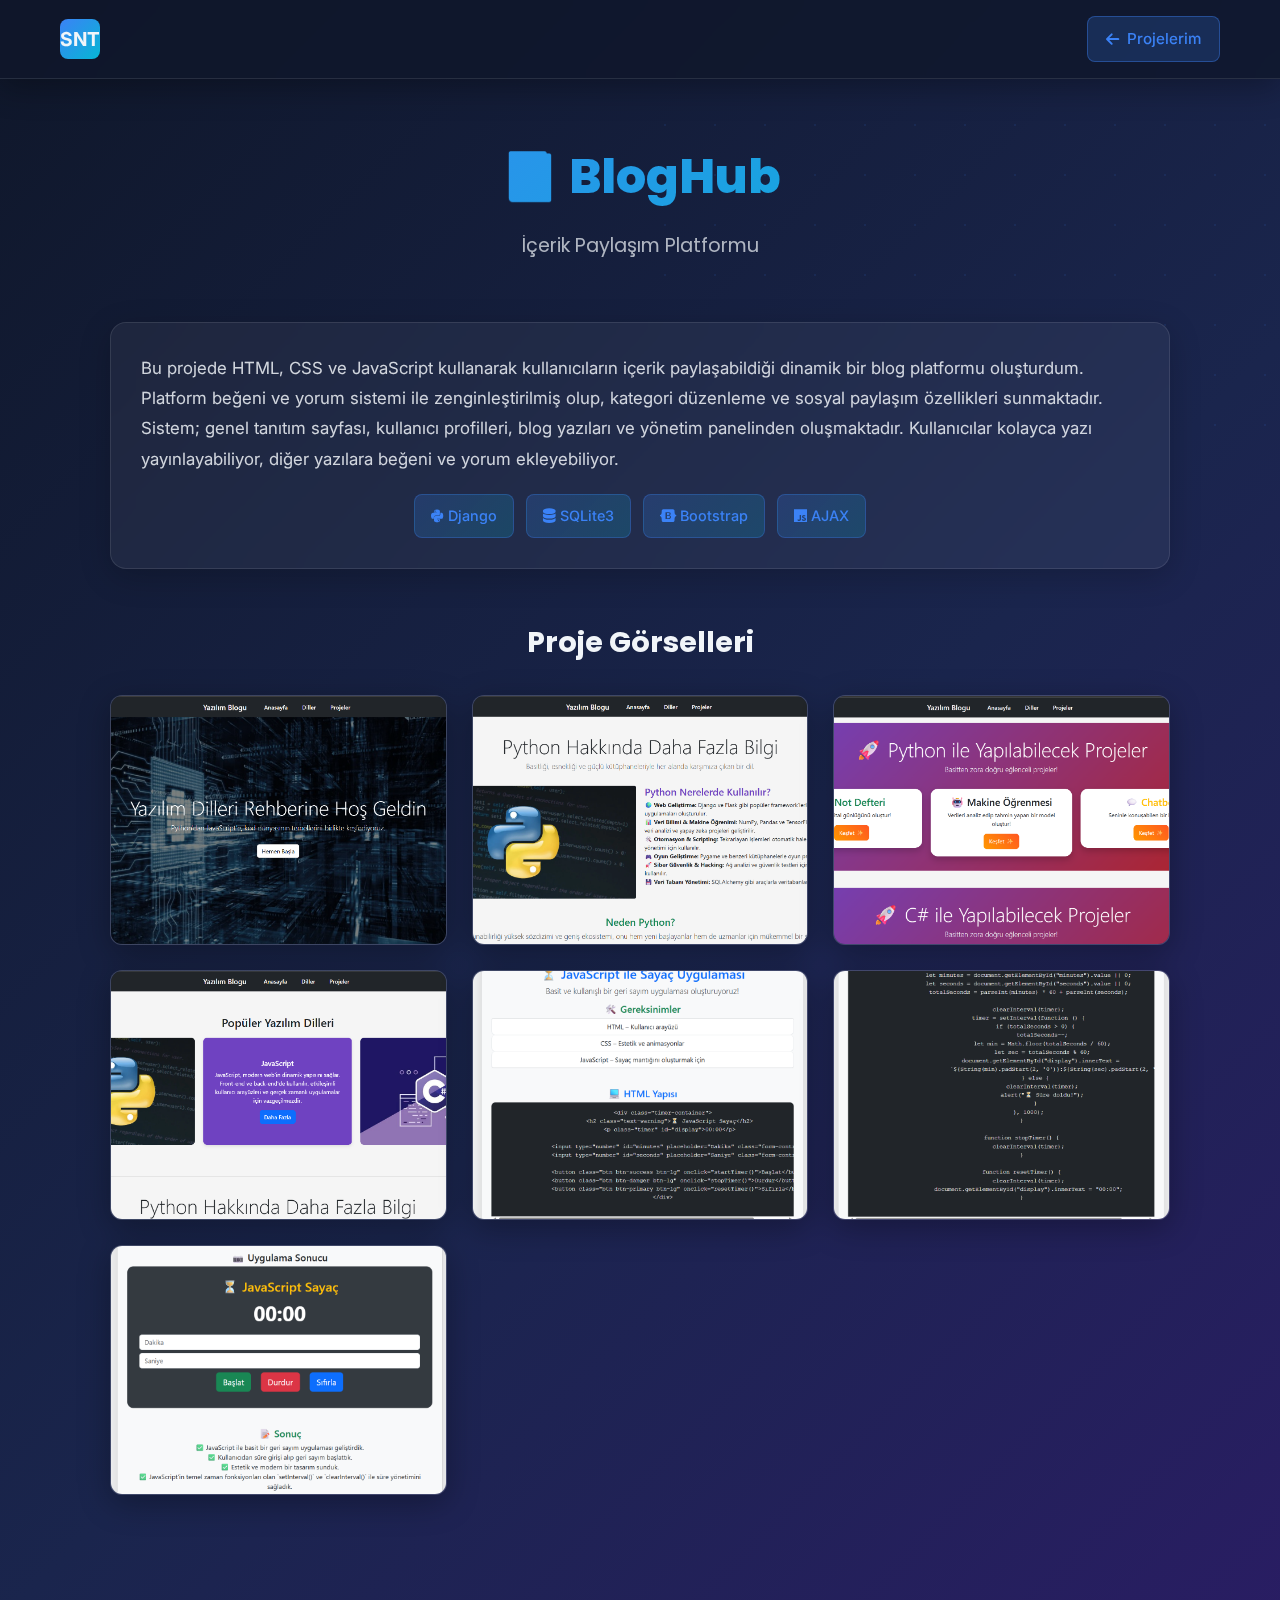
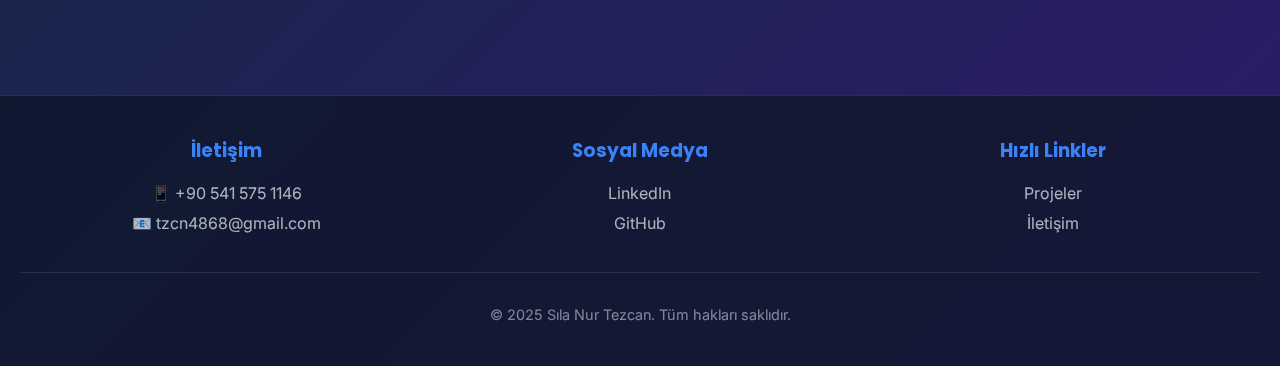
<file: blog.html>
<!DOCTYPE html>
<html lang="tr">
<head>
    <meta charset="UTF-8" />
    <meta name="viewport" content="width=device-width, initial-scale=1.0" />
    <meta name="description" content="BlogHub - Kullanıcıların içerik paylaşabildiği blog platformu" />
    <meta name="keywords" content="BlogHub, Blog Platformu, İçerik Paylaşım, Django" />
    <title>BlogHub | Sıla Nur Tezcan</title>
    <link rel="icon" type="image/png" href="logo.png" />
    
    <!-- Font Awesome Icons -->
    <link rel="stylesheet" href="https://cdnjs.cloudflare.com/ajax/libs/font-awesome/6.5.0/css/all.min.css" />
    
    <!-- Google Fonts -->
    <link href="https://fonts.googleapis.com/css2?family=Poppins:wght@400;500;600;700;800&display=swap" rel="stylesheet" />
    <link href="https://fonts.googleapis.com/css2?family=Inter:wght@300;400;500;600;700&display=swap" rel="stylesheet" />
    
    <style>
        :root {
            --primary-dark: #0f172a;
            --secondary-dark: #1e293b;
            --accent-blue: #3b82f6;
            --accent-cyan: #06b6d4;
            --accent-purple: #7c3aed;
            --text-light: #f1f5f9;
            --transition: all 0.3s cubic-bezier(0.4, 0, 0.2, 1);
        }

        * {
            margin: 0;
            padding: 0;
            box-sizing: border-box;
        }

        body {
            font-family: 'Inter', sans-serif;
            background: linear-gradient(135deg, var(--primary-dark) 0%, #1a254d 50%, #2d1b69 100%);
            color: var(--text-light);
            line-height: 1.6;
            min-height: 100vh;
            position: relative;
            overflow-x: hidden;
        }

        body::before {
            content: '';
            position: fixed;
            top: -50%;
            right: -50%;
            width: 100%;
            height: 100%;
            background: radial-gradient(circle, rgba(59, 130, 246, 0.1) 1px, transparent 1px);
            background-size: 50px 50px;
            pointer-events: none;
            z-index: 0;
            animation: drift 20s linear infinite;
        }

        @keyframes drift {
            0% { transform: translate(0, 0); }
            100% { transform: translate(50px, 50px); }
        }

        .navbar {
            background: rgba(15, 23, 42, 0.8);
            backdrop-filter: blur(10px);
            border-bottom: 1px solid rgba(255, 255, 255, 0.1);
            padding: 1rem 0;
            position: sticky;
            top: 0;
            z-index: 100;
            box-shadow: 0 8px 32px rgba(0, 0, 0, 0.3);
        }

        .navbar-container {
            max-width: 1200px;
            margin: 0 auto;
            padding: 0 20px;
            display: flex;
            justify-content: space-between;
            align-items: center;
        }

        .navbar-logo {
            font-size: 1.5rem;
            font-weight: 700;
            color: var(--text-light);
            text-decoration: none;
            display: flex;
            align-items: center;
            gap: 8px;
        }

        .logo-icon {
            width: 40px;
            height: 40px;
            background: linear-gradient(135deg, var(--accent-blue), var(--accent-cyan));
            border-radius: 8px;
            display: flex;
            align-items: center;
            justify-content: center;
            font-size: 1.2rem;
            font-weight: 700;
        }

        .back-nav {
            display: flex;
            align-items: center;
            gap: 10px;
        }

        .back-button {
            display: inline-flex;
            align-items: center;
            gap: 8px;
            padding: 10px 18px;
            background: rgba(59, 130, 246, 0.2);
            border: 1px solid rgba(59, 130, 246, 0.4);
            color: var(--accent-blue);
            text-decoration: none;
            border-radius: 8px;
            font-weight: 500;
            transition: var(--transition);
            font-size: 0.95rem;
        }

        .back-button:hover {
            background: rgba(59, 130, 246, 0.3);
            border-color: rgba(59, 130, 246, 0.6);
            transform: translateX(-4px);
        }

        .container {
            max-width: 1100px;
            margin: 0 auto;
            padding: 60px 20px;
            position: relative;
            z-index: 1;
        }

        .project-header {
            text-align: center;
            margin-bottom: 60px;
            animation: fadeInDown 0.8s ease;
        }

        .project-title {
            font-size: 3rem;
            font-weight: 800;
            background: linear-gradient(135deg, var(--accent-blue), var(--accent-cyan));
            -webkit-background-clip: text;
            -webkit-text-fill-color: transparent;
            background-clip: text;
            margin-bottom: 15px;
            font-family: 'Poppins', sans-serif;
        }

        .project-subtitle {
            font-size: 1.2rem;
            color: rgba(241, 245, 249, 0.7);
            font-family: 'Poppins', sans-serif;
        }

        .project-description {
            background: rgba(255, 255, 255, 0.05);
            backdrop-filter: blur(10px);
            border: 1px solid rgba(255, 255, 255, 0.1);
            border-radius: 16px;
            padding: 30px;
            margin-bottom: 50px;
            font-size: 1.05rem;
            line-height: 1.8;
            color: rgba(241, 245, 249, 0.85);
            animation: zoomIn 0.8s ease 0.2s both;
            box-shadow: 0 8px 32px rgba(0, 0, 0, 0.2);
        }

        .tech-stack {
            display: flex;
            flex-wrap: wrap;
            gap: 12px;
            margin-top: 20px;
            justify-content: center;
        }

        .tech-item {
            background: linear-gradient(135deg, rgba(59, 130, 246, 0.2), rgba(6, 182, 212, 0.2));
            border: 1px solid rgba(59, 130, 246, 0.3);
            padding: 8px 16px;
            border-radius: 8px;
            font-size: 0.9rem;
            font-weight: 500;
            color: var(--accent-blue);
        }

        .gallery-section {
            margin-bottom: 60px;
        }

        .gallery-title {
            font-size: 1.8rem;
            font-weight: 700;
            margin-bottom: 30px;
            text-align: center;
            color: var(--text-light);
            font-family: 'Poppins', sans-serif;
        }

        .media-gallery {
            display: grid;
            grid-template-columns: repeat(auto-fit, minmax(300px, 1fr));
            gap: 25px;
            animation: slideInUp 0.8s ease 0.4s both;
        }

        .media-gallery img {
            width: 100%;
            height: 250px;
            object-fit: cover;
            border-radius: 12px;
            background: rgba(255, 255, 255, 0.08);
            border: 1px solid rgba(255, 255, 255, 0.1);
            cursor: pointer;
            transition: var(--transition);
            box-shadow: 0 8px 32px rgba(0, 0, 0, 0.3);
        }

        .media-gallery img:hover {
            transform: translateY(-8px) scale(1.02);
            border-color: rgba(59, 130, 246, 0.4);
            box-shadow: 0 20px 48px rgba(59, 130, 246, 0.2);
        }

        .modal {
            display: none;
            position: fixed;
            top: 0;
            left: 0;
            width: 100%;
            height: 100%;
            background: rgba(0, 0, 0, 0.9);
            z-index: 1000;
            align-items: center;
            justify-content: center;
        }

        .modal.active {
            display: flex;
        }

        .modal-content {
            max-width: 90%;
            max-height: 90%;
            border-radius: 16px;
            box-shadow: 0 20px 60px rgba(0, 0, 0, 0.5);
            animation: fadeInUp 0.3s ease;
        }

        .close-modal {
            position: absolute;
            top: 20px;
            right: 30px;
            color: white;
            font-size: 2rem;
            cursor: pointer;
        }

        .footer {
            background: rgba(15, 23, 42, 0.8);
            backdrop-filter: blur(10px);
            border-top: 1px solid rgba(255, 255, 255, 0.1);
            padding: 40px 20px;
            margin-top: 80px;
            position: relative;
            z-index: 1;
        }

        .footer-content {
            max-width: 1200px;
            margin: 0 auto;
            display: grid;
            grid-template-columns: repeat(auto-fit, minmax(200px, 1fr));
            gap: 40px;
            text-align: center;
        }

        .footer-section h3 {
            color: var(--accent-blue);
            margin-bottom: 15px;
            font-family: 'Poppins', sans-serif;
        }

        .footer-section a {
            color: rgba(241, 245, 249, 0.7);
            text-decoration: none;
            transition: var(--transition);
            display: block;
            margin: 5px 0;
        }

        .footer-section a:hover {
            color: var(--accent-cyan);
        }

        .footer-bottom {
            text-align: center;
            margin-top: 30px;
            padding-top: 30px;
            border-top: 1px solid rgba(255, 255, 255, 0.1);
            color: rgba(241, 245, 249, 0.5);
            font-size: 0.9rem;
        }

        @keyframes fadeInDown {
            from {
                opacity: 0;
                transform: translateY(-20px);
            }
            to {
                opacity: 1;
                transform: translateY(0);
            }
        }

        @keyframes zoomIn {
            from {
                opacity: 0;
                transform: scale(0.95);
            }
            to {
                opacity: 1;
                transform: scale(1);
            }
        }

        @keyframes slideInUp {
            from {
                opacity: 0;
                transform: translateY(20px);
            }
            to {
                opacity: 1;
                transform: translateY(0);
            }
        }

        @keyframes fadeInUp {
            from {
                opacity: 0;
                transform: translateY(20px);
            }
            to {
                opacity: 1;
                transform: translateY(0);
            }
        }

        @media (max-width: 768px) {
            .project-title {
                font-size: 2rem;
            }

            .container {
                padding: 40px 15px;
            }

            .media-gallery {
                grid-template-columns: 1fr;
            }

            .project-description {
                padding: 20px;
            }
        }

        @media (max-width: 480px) {
            .navbar-container {
                flex-direction: column;
                gap: 15px;
            }

            .project-title {
                font-size: 1.5rem;
            }

            .project-subtitle {
                font-size: 1rem;
            }

            .tech-stack {
                gap: 8px;
            }

            .tech-item {
                font-size: 0.8rem;
                padding: 6px 12px;
            }
        }
    </style>
</head>
<body>
    <nav class="navbar">
        <div class="navbar-container">
            <a href="index.html" class="navbar-logo">
                <span class="logo-icon">SNT</span>
            </a>
            <div class="back-nav">
                <a href="index.html" class="back-button">
                    <i class="fas fa-arrow-left"></i> Projelerim
                </a>
            </div>
        </div>
    </nav>

    <div class="container">
        <div class="project-header">
            <h1 class="project-title">📘 BlogHub</h1>
            <p class="project-subtitle">İçerik Paylaşım Platformu</p>
        </div>

        <div class="project-description">
            <p>Bu projede HTML, CSS ve JavaScript kullanarak kullanıcıların içerik paylaşabildiği dinamik bir blog platformu oluşturdum. Platform beğeni ve yorum sistemi ile zenginleştirilmiş olup, kategori düzenleme ve sosyal paylaşım özellikleri sunmaktadır. Sistem; genel tanıtım sayfası, kullanıcı profilleri, blog yazıları ve yönetim panelinden oluşmaktadır. Kullanıcılar kolayca yazı yayınlayabiliyor, diğer yazılara beğeni ve yorum ekleyebiliyor.</p>
            
            <div class="tech-stack">
                <span class="tech-item"><i class="fab fa-python"></i> Django</span>
                <span class="tech-item"><i class="fas fa-database"></i> SQLite3</span>
                <span class="tech-item"><i class="fab fa-bootstrap"></i> Bootstrap</span>
                <span class="tech-item"><i class="fab fa-js"></i> AJAX</span>
            </div>
        </div>

        <div class="gallery-section">
            <h2 class="gallery-title">Proje Görselleri</h2>
            <div class="media-gallery">
                <img src="blog1.png" alt="BlogHub Interfacı" loading="lazy" />
                <img src="blog3.png" alt="BlogHub Yazı Sayfası" loading="lazy" />
                <img src="blog4.png" alt="BlogHub Yorum Sistemi" loading="lazy" />
                <img src="blog.png" alt="BlogHub Ana Sayfa" loading="lazy" />
                <img src="blog5.png" alt="BlogHub Kategori" loading="lazy" />
                <img src="blog6.png" alt="BlogHub Profil" loading="lazy" />
                <img src="blog7.png" alt="BlogHub Admin Panel" loading="lazy" />
            </div>
        </div>
    </div>

    <div class="modal" id="modal">
        <span class="close-modal" onclick="closeModal()">&times;</span>
        <img class="modal-content" id="modalImg" alt="" />
    </div>

    <footer class="footer">
        <div class="footer-content">
            <div class="footer-section">
                <h3>İletişim</h3>
                <a href="tel:+905415751146">📱 +90 541 575 1146</a>
                <a href="mailto:tzcn4868@gmail.com">📧 tzcn4868@gmail.com</a>
            </div>
            <div class="footer-section">
                <h3>Sosyal Medya</h3>
                <a href="https://www.linkedin.com/in/s%C4%B1la-nur-tezcan-86b804326/" target="_blank">LinkedIn</a>
                <a href="https://github.com/Silanur-Tezcan" target="_blank">GitHub</a>
            </div>
            <div class="footer-section">
                <h3>Hızlı Linkler</h3>
                <a href="index.html#projects">Projeler</a>
                <a href="index.html#contact">İletişim</a>
            </div>
        </div>
        <div class="footer-bottom">
            <p>&copy; 2025 Sıla Nur Tezcan. Tüm hakları saklıdır.</p>
        </div>
    </footer>

    <script>
        document.querySelectorAll('.media-gallery img').forEach(img => {
            img.addEventListener('click', function() {
                document.getElementById('modal').classList.add('active');
                document.getElementById('modalImg').src = this.src;
            });
        });

        function closeModal() {
            document.getElementById('modal').classList.remove('active');
        }

        document.getElementById('modal').addEventListener('click', function() {
            this.classList.remove('active');
        });
    </script>
</body>
</html>
  <!-- Bu kısmı body'nin sonuna, </body> kapanışından hemen önce ekle -->
<script>
  document.addEventListener('DOMContentLoaded', () => {
    const images = document.querySelectorAll('.media-gallery img');

    // Modal elementi oluştur
    const modal = document.createElement('div');
    modal.style.position = 'fixed';
    modal.style.top = 0;
    modal.style.left = 0;
    modal.style.width = '100vw';
    modal.style.height = '100vh';
    modal.style.background = 'rgba(0,0,0,0.8)';
    modal.style.display = 'flex';
    modal.style.justifyContent = 'center';
    modal.style.alignItems = 'center';
    modal.style.cursor = 'zoom-out';
    modal.style.opacity = 0;
    modal.style.pointerEvents = 'none';
    modal.style.transition = 'opacity 0.3s ease';
    modal.style.zIndex = 9999;

    const modalImg = document.createElement('img');
    modalImg.style.maxWidth = '90%';
    modalImg.style.maxHeight = '90%';
    modalImg.style.borderRadius = '12px';
    modalImg.style.boxShadow = '0 10px 40px rgba(255,255,255,0.3)';
    modal.appendChild(modalImg);

    document.body.appendChild(modal);

    images.forEach(img => {
      img.style.cursor = 'zoom-in';
      img.addEventListener('click', () => {
        modalImg.src = img.src;
        modal.style.opacity = 1;
        modal.style.pointerEvents = 'auto';
      });
    });

    modal.addEventListener('click', () => {
      modal.style.opacity = 0;
      modal.style.pointerEvents = 'none';
    });
  });
</script>

</body>
</html>
</file>
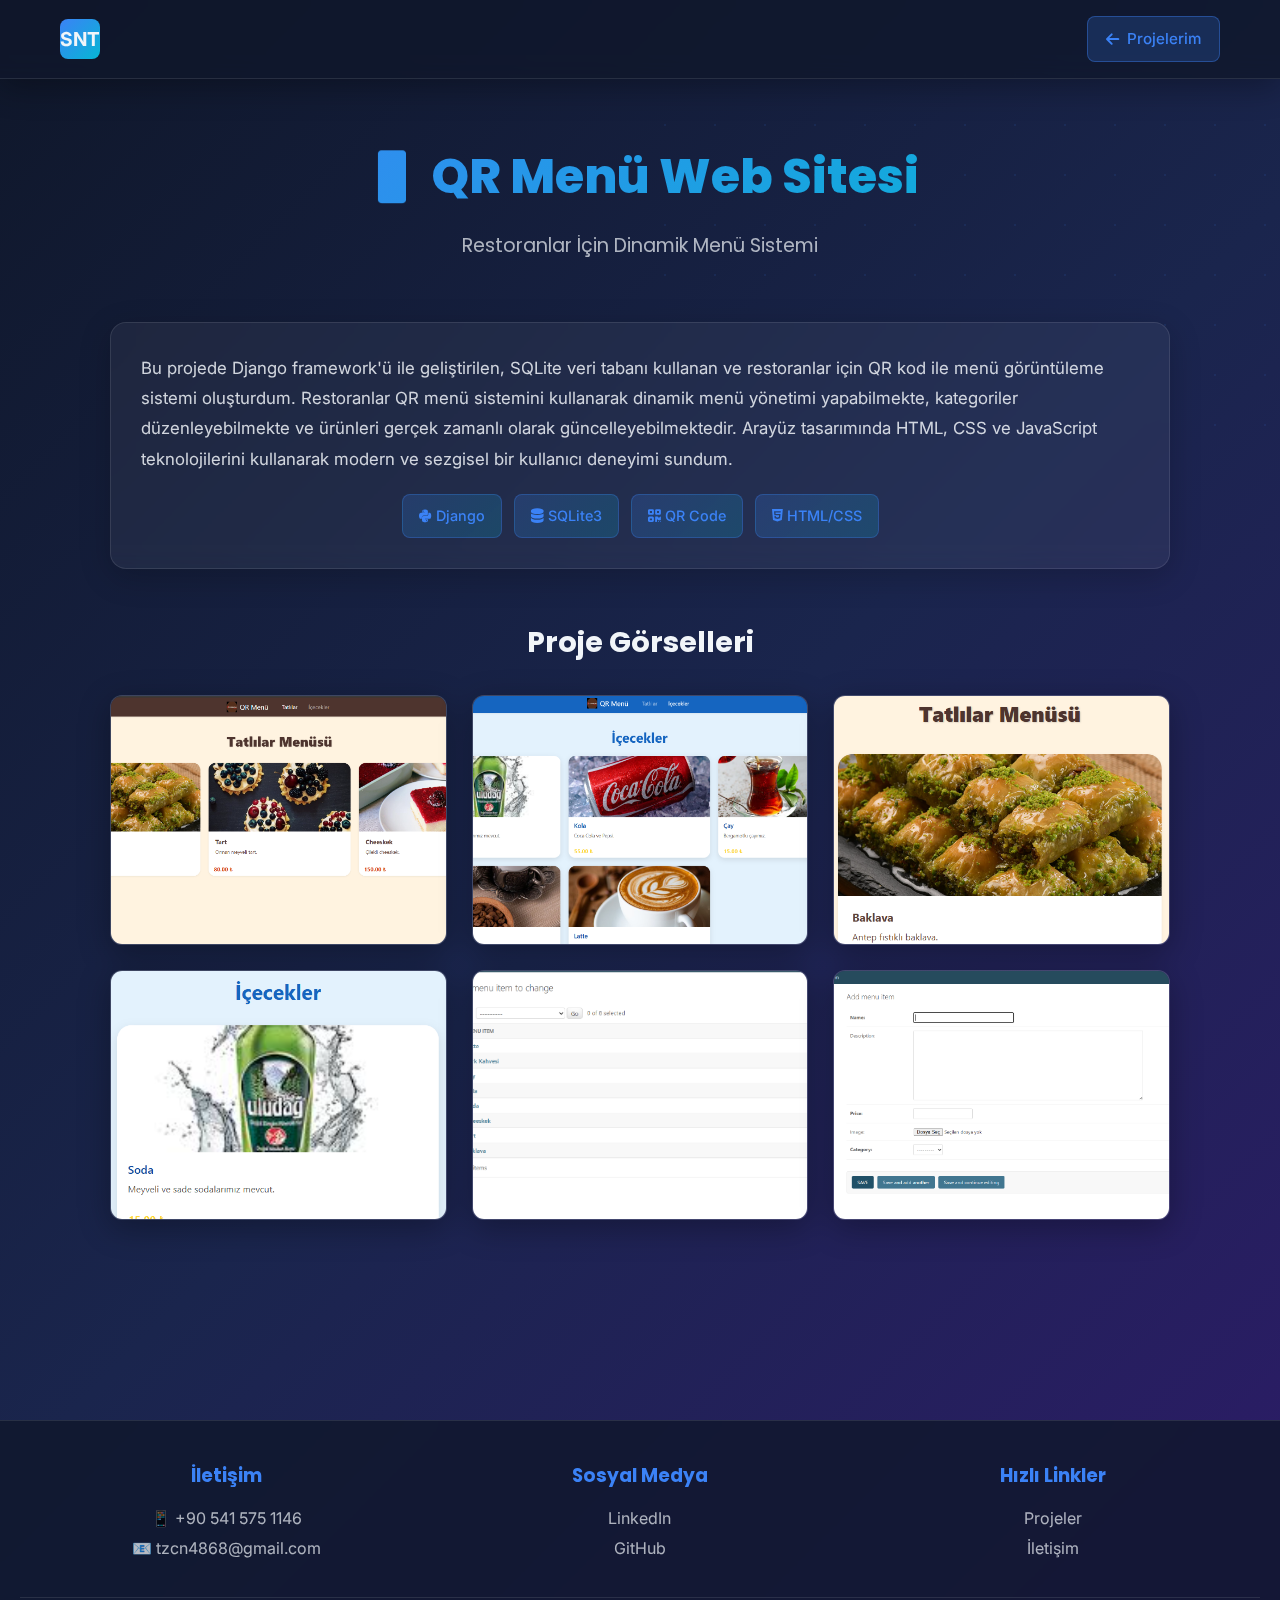
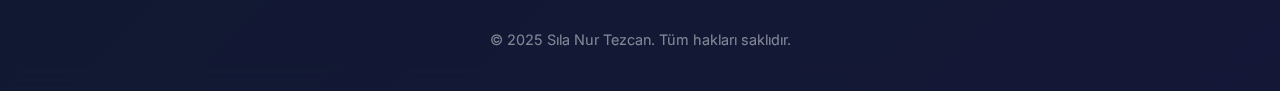
<file: qr_menu.html>
<!DOCTYPE html>
<html lang="tr">
<head>
    <meta charset="UTF-8" />
    <meta name="viewport" content="width=device-width, initial-scale=1.0" />
    <meta name="description" content="QR Menü Web Sitesi - Restoranlar için dinamik QR menü sistemi" />
    <meta name="keywords" content="QR Menü, Restoran, Django, QR Code" />
    <title>QR Menü Web Sitesi | Sıla Nur Tezcan</title>
    <link rel="icon" type="image/png" href="logo.png" />
    
    <!-- Font Awesome Icons -->
    <link rel="stylesheet" href="https://cdnjs.cloudflare.com/ajax/libs/font-awesome/6.5.0/css/all.min.css" />
    
    <!-- Google Fonts -->
    <link href="https://fonts.googleapis.com/css2?family=Poppins:wght@400;500;600;700;800&display=swap" rel="stylesheet" />
    <link href="https://fonts.googleapis.com/css2?family=Inter:wght@300;400;500;600;700&display=swap" rel="stylesheet" />
    
    <style>
        :root {
            --primary-dark: #0f172a;
            --secondary-dark: #1e293b;
            --accent-blue: #3b82f6;
            --accent-cyan: #06b6d4;
            --accent-purple: #7c3aed;
            --text-light: #f1f5f9;
            --transition: all 0.3s cubic-bezier(0.4, 0, 0.2, 1);
        }

        * {
            margin: 0;
            padding: 0;
            box-sizing: border-box;
        }

        body {
            font-family: 'Inter', sans-serif;
            background: linear-gradient(135deg, var(--primary-dark) 0%, #1a254d 50%, #2d1b69 100%);
            color: var(--text-light);
            line-height: 1.6;
            min-height: 100vh;
            position: relative;
            overflow-x: hidden;
        }

        body::before {
            content: '';
            position: fixed;
            top: -50%;
            right: -50%;
            width: 100%;
            height: 100%;
            background: radial-gradient(circle, rgba(59, 130, 246, 0.1) 1px, transparent 1px);
            background-size: 50px 50px;
            pointer-events: none;
            z-index: 0;
            animation: drift 20s linear infinite;
        }

        @keyframes drift {
            0% { transform: translate(0, 0); }
            100% { transform: translate(50px, 50px); }
        }

        .navbar {
            background: rgba(15, 23, 42, 0.8);
            backdrop-filter: blur(10px);
            border-bottom: 1px solid rgba(255, 255, 255, 0.1);
            padding: 1rem 0;
            position: sticky;
            top: 0;
            z-index: 100;
            box-shadow: 0 8px 32px rgba(0, 0, 0, 0.3);
        }

        .navbar-container {
            max-width: 1200px;
            margin: 0 auto;
            padding: 0 20px;
            display: flex;
            justify-content: space-between;
            align-items: center;
        }

        .navbar-logo {
            font-size: 1.5rem;
            font-weight: 700;
            color: var(--text-light);
            text-decoration: none;
            display: flex;
            align-items: center;
            gap: 8px;
        }

        .logo-icon {
            width: 40px;
            height: 40px;
            background: linear-gradient(135deg, var(--accent-blue), var(--accent-cyan));
            border-radius: 8px;
            display: flex;
            align-items: center;
            justify-content: center;
            font-size: 1.2rem;
            font-weight: 700;
        }

        .back-nav {
            display: flex;
            align-items: center;
            gap: 10px;
        }

        .back-button {
            display: inline-flex;
            align-items: center;
            gap: 8px;
            padding: 10px 18px;
            background: rgba(59, 130, 246, 0.2);
            border: 1px solid rgba(59, 130, 246, 0.4);
            color: var(--accent-blue);
            text-decoration: none;
            border-radius: 8px;
            font-weight: 500;
            transition: var(--transition);
            font-size: 0.95rem;
        }

        .back-button:hover {
            background: rgba(59, 130, 246, 0.3);
            border-color: rgba(59, 130, 246, 0.6);
            transform: translateX(-4px);
        }

        .container {
            max-width: 1100px;
            margin: 0 auto;
            padding: 60px 20px;
            position: relative;
            z-index: 1;
        }

        .project-header {
            text-align: center;
            margin-bottom: 60px;
            animation: fadeInDown 0.8s ease;
        }

        .project-title {
            font-size: 3rem;
            font-weight: 800;
            background: linear-gradient(135deg, var(--accent-blue), var(--accent-cyan));
            -webkit-background-clip: text;
            -webkit-text-fill-color: transparent;
            background-clip: text;
            margin-bottom: 15px;
            font-family: 'Poppins', sans-serif;
        }

        .project-subtitle {
            font-size: 1.2rem;
            color: rgba(241, 245, 249, 0.7);
            font-family: 'Poppins', sans-serif;
        }

        .project-description {
            background: rgba(255, 255, 255, 0.05);
            backdrop-filter: blur(10px);
            border: 1px solid rgba(255, 255, 255, 0.1);
            border-radius: 16px;
            padding: 30px;
            margin-bottom: 50px;
            font-size: 1.05rem;
            line-height: 1.8;
            color: rgba(241, 245, 249, 0.85);
            animation: zoomIn 0.8s ease 0.2s both;
            box-shadow: 0 8px 32px rgba(0, 0, 0, 0.2);
        }

        .tech-stack {
            display: flex;
            flex-wrap: wrap;
            gap: 12px;
            margin-top: 20px;
            justify-content: center;
        }

        .tech-item {
            background: linear-gradient(135deg, rgba(59, 130, 246, 0.2), rgba(6, 182, 212, 0.2));
            border: 1px solid rgba(59, 130, 246, 0.3);
            padding: 8px 16px;
            border-radius: 8px;
            font-size: 0.9rem;
            font-weight: 500;
            color: var(--accent-blue);
        }

        .gallery-section {
            margin-bottom: 60px;
        }

        .gallery-title {
            font-size: 1.8rem;
            font-weight: 700;
            margin-bottom: 30px;
            text-align: center;
            color: var(--text-light);
            font-family: 'Poppins', sans-serif;
        }

        .media-gallery {
            display: grid;
            grid-template-columns: repeat(auto-fit, minmax(300px, 1fr));
            gap: 25px;
            animation: slideInUp 0.8s ease 0.4s both;
        }

        .media-gallery img {
            width: 100%;
            height: 250px;
            object-fit: cover;
            border-radius: 12px;
            background: rgba(255, 255, 255, 0.08);
            border: 1px solid rgba(255, 255, 255, 0.1);
            cursor: pointer;
            transition: var(--transition);
            box-shadow: 0 8px 32px rgba(0, 0, 0, 0.3);
        }

        .media-gallery img:hover {
            transform: translateY(-8px) scale(1.02);
            border-color: rgba(59, 130, 246, 0.4);
            box-shadow: 0 20px 48px rgba(59, 130, 246, 0.2);
        }

        .modal {
            display: none;
            position: fixed;
            top: 0;
            left: 0;
            width: 100%;
            height: 100%;
            background: rgba(0, 0, 0, 0.9);
            z-index: 1000;
            align-items: center;
            justify-content: center;
        }

        .modal.active {
            display: flex;
        }

        .modal-content {
            max-width: 90%;
            max-height: 90%;
            border-radius: 16px;
            box-shadow: 0 20px 60px rgba(0, 0, 0, 0.5);
            animation: fadeInUp 0.3s ease;
        }

        .close-modal {
            position: absolute;
            top: 20px;
            right: 30px;
            color: white;
            font-size: 2rem;
            cursor: pointer;
        }

        .footer {
            background: rgba(15, 23, 42, 0.8);
            backdrop-filter: blur(10px);
            border-top: 1px solid rgba(255, 255, 255, 0.1);
            padding: 40px 20px;
            margin-top: 80px;
            position: relative;
            z-index: 1;
        }

        .footer-content {
            max-width: 1200px;
            margin: 0 auto;
            display: grid;
            grid-template-columns: repeat(auto-fit, minmax(200px, 1fr));
            gap: 40px;
            text-align: center;
        }

        .footer-section h3 {
            color: var(--accent-blue);
            margin-bottom: 15px;
            font-family: 'Poppins', sans-serif;
        }

        .footer-section a {
            color: rgba(241, 245, 249, 0.7);
            text-decoration: none;
            transition: var(--transition);
            display: block;
            margin: 5px 0;
        }

        .footer-section a:hover {
            color: var(--accent-cyan);
        }

        .footer-bottom {
            text-align: center;
            margin-top: 30px;
            padding-top: 30px;
            border-top: 1px solid rgba(255, 255, 255, 0.1);
            color: rgba(241, 245, 249, 0.5);
            font-size: 0.9rem;
        }

        @keyframes fadeInDown {
            from {
                opacity: 0;
                transform: translateY(-20px);
            }
            to {
                opacity: 1;
                transform: translateY(0);
            }
        }

        @keyframes zoomIn {
            from {
                opacity: 0;
                transform: scale(0.95);
            }
            to {
                opacity: 1;
                transform: scale(1);
            }
        }

        @keyframes slideInUp {
            from {
                opacity: 0;
                transform: translateY(20px);
            }
            to {
                opacity: 1;
                transform: translateY(0);
            }
        }

        @keyframes fadeInUp {
            from {
                opacity: 0;
                transform: translateY(20px);
            }
            to {
                opacity: 1;
                transform: translateY(0);
            }
        }

        @media (max-width: 768px) {
            .project-title {
                font-size: 2rem;
            }

            .container {
                padding: 40px 15px;
            }

            .media-gallery {
                grid-template-columns: 1fr;
            }

            .project-description {
                padding: 20px;
            }
        }

        @media (max-width: 480px) {
            .navbar-container {
                flex-direction: column;
                gap: 15px;
            }

            .project-title {
                font-size: 1.5rem;
            }

            .project-subtitle {
                font-size: 1rem;
            }

            .tech-stack {
                gap: 8px;
            }

            .tech-item {
                font-size: 0.8rem;
                padding: 6px 12px;
            }
        }
    </style>
</head>
<body>
    <nav class="navbar">
        <div class="navbar-container">
            <a href="index.html" class="navbar-logo">
                <span class="logo-icon">SNT</span>
            </a>
            <div class="back-nav">
                <a href="index.html" class="back-button">
                    <i class="fas fa-arrow-left"></i> Projelerim
                </a>
            </div>
        </div>
    </nav>

    <div class="container">
        <div class="project-header">
            <h1 class="project-title">📱 QR Menü Web Sitesi</h1>
            <p class="project-subtitle">Restoranlar İçin Dinamik Menü Sistemi</p>
        </div>

        <div class="project-description">
            <p>Bu projede Django framework'ü ile geliştirilen, SQLite veri tabanı kullanan ve restoranlar için QR kod ile menü görüntüleme sistemi oluşturdum. Restoranlar QR menü sistemini kullanarak dinamik menü yönetimi yapabilmekte, kategoriler düzenleyebilmekte ve ürünleri gerçek zamanlı olarak güncelleyebilmektedir. Arayüz tasarımında HTML, CSS ve JavaScript teknolojilerini kullanarak modern ve sezgisel bir kullanıcı deneyimi sundum.</p>
            
            <div class="tech-stack">
                <span class="tech-item"><i class="fab fa-python"></i> Django</span>
                <span class="tech-item"><i class="fas fa-database"></i> SQLite3</span>
                <span class="tech-item"><i class="fas fa-qrcode"></i> QR Code</span>
                <span class="tech-item"><i class="fab fa-html5"></i> HTML/CSS</span>
            </div>
        </div>

        <div class="gallery-section">
            <h2 class="gallery-title">Proje Görselleri</h2>
            <div class="media-gallery">
                <img src="qr1.png" alt="QR Menü Interfacı" loading="lazy" />
                <img src="qr2.png" alt="QR Menü Admin Panel" loading="lazy" />
                <img src="qr3.png" alt="QR Menü Kategori Yönetimi" loading="lazy" />
                <img src="qr4.png" alt="QR Menü Ürün Ekleme" loading="lazy" />
                <img src="qr6.png" alt="QR Menü Detay" loading="lazy" />
                <img src="qr7.png" alt="QR Menü Görünüm" loading="lazy" />
            </div>
        </div>
    </div>

    <div class="modal" id="modal">
        <span class="close-modal" onclick="closeModal()">&times;</span>
        <img class="modal-content" id="modalImg" alt="" />
    </div>

    <footer class="footer">
        <div class="footer-content">
            <div class="footer-section">
                <h3>İletişim</h3>
                <a href="tel:+905415751146">📱 +90 541 575 1146</a>
                <a href="mailto:tzcn4868@gmail.com">📧 tzcn4868@gmail.com</a>
            </div>
            <div class="footer-section">
                <h3>Sosyal Medya</h3>
                <a href="https://www.linkedin.com/in/s%C4%B1la-nur-tezcan-86b804326/" target="_blank">LinkedIn</a>
                <a href="https://github.com/Silanur-Tezcan" target="_blank">GitHub</a>
            </div>
            <div class="footer-section">
                <h3>Hızlı Linkler</h3>
                <a href="index.html#projects">Projeler</a>
                <a href="index.html#contact">İletişim</a>
            </div>
        </div>
        <div class="footer-bottom">
            <p>&copy; 2025 Sıla Nur Tezcan. Tüm hakları saklıdır.</p>
        </div>
    </footer>

    <script>
        document.querySelectorAll('.media-gallery img').forEach(img => {
            img.addEventListener('click', function() {
                document.getElementById('modal').classList.add('active');
                document.getElementById('modalImg').src = this.src;
            });
        });

        function closeModal() {
            document.getElementById('modal').classList.remove('active');
        }

        document.getElementById('modal').addEventListener('click', function() {
            this.classList.remove('active');
        });
    </script>
</body>
</html>
  <!-- Bu kısmı body'nin sonuna, </body> kapanışından hemen önce ekle -->
<script>
  document.addEventListener('DOMContentLoaded', () => {
    const images = document.querySelectorAll('.media-gallery img');

    // Modal elementi oluştur
    const modal = document.createElement('div');
    modal.style.position = 'fixed';
    modal.style.top = 0;
    modal.style.left = 0;
    modal.style.width = '100vw';
    modal.style.height = '100vh';
    modal.style.background = 'rgba(0,0,0,0.8)';
    modal.style.display = 'flex';
    modal.style.justifyContent = 'center';
    modal.style.alignItems = 'center';
    modal.style.cursor = 'zoom-out';
    modal.style.opacity = 0;
    modal.style.pointerEvents = 'none';
    modal.style.transition = 'opacity 0.3s ease';
    modal.style.zIndex = 9999;

    const modalImg = document.createElement('img');
    modalImg.style.maxWidth = '90%';
    modalImg.style.maxHeight = '90%';
    modalImg.style.borderRadius = '12px';
    modalImg.style.boxShadow = '0 10px 40px rgba(255,255,255,0.3)';
    modal.appendChild(modalImg);

    document.body.appendChild(modal);

    images.forEach(img => {
      img.style.cursor = 'zoom-in';
      img.addEventListener('click', () => {
        modalImg.src = img.src;
        modal.style.opacity = 1;
        modal.style.pointerEvents = 'auto';
      });
    });

    modal.addEventListener('click', () => {
      modal.style.opacity = 0;
      modal.style.pointerEvents = 'none';
    });
  });
</script>

</body>
</html>
</file>
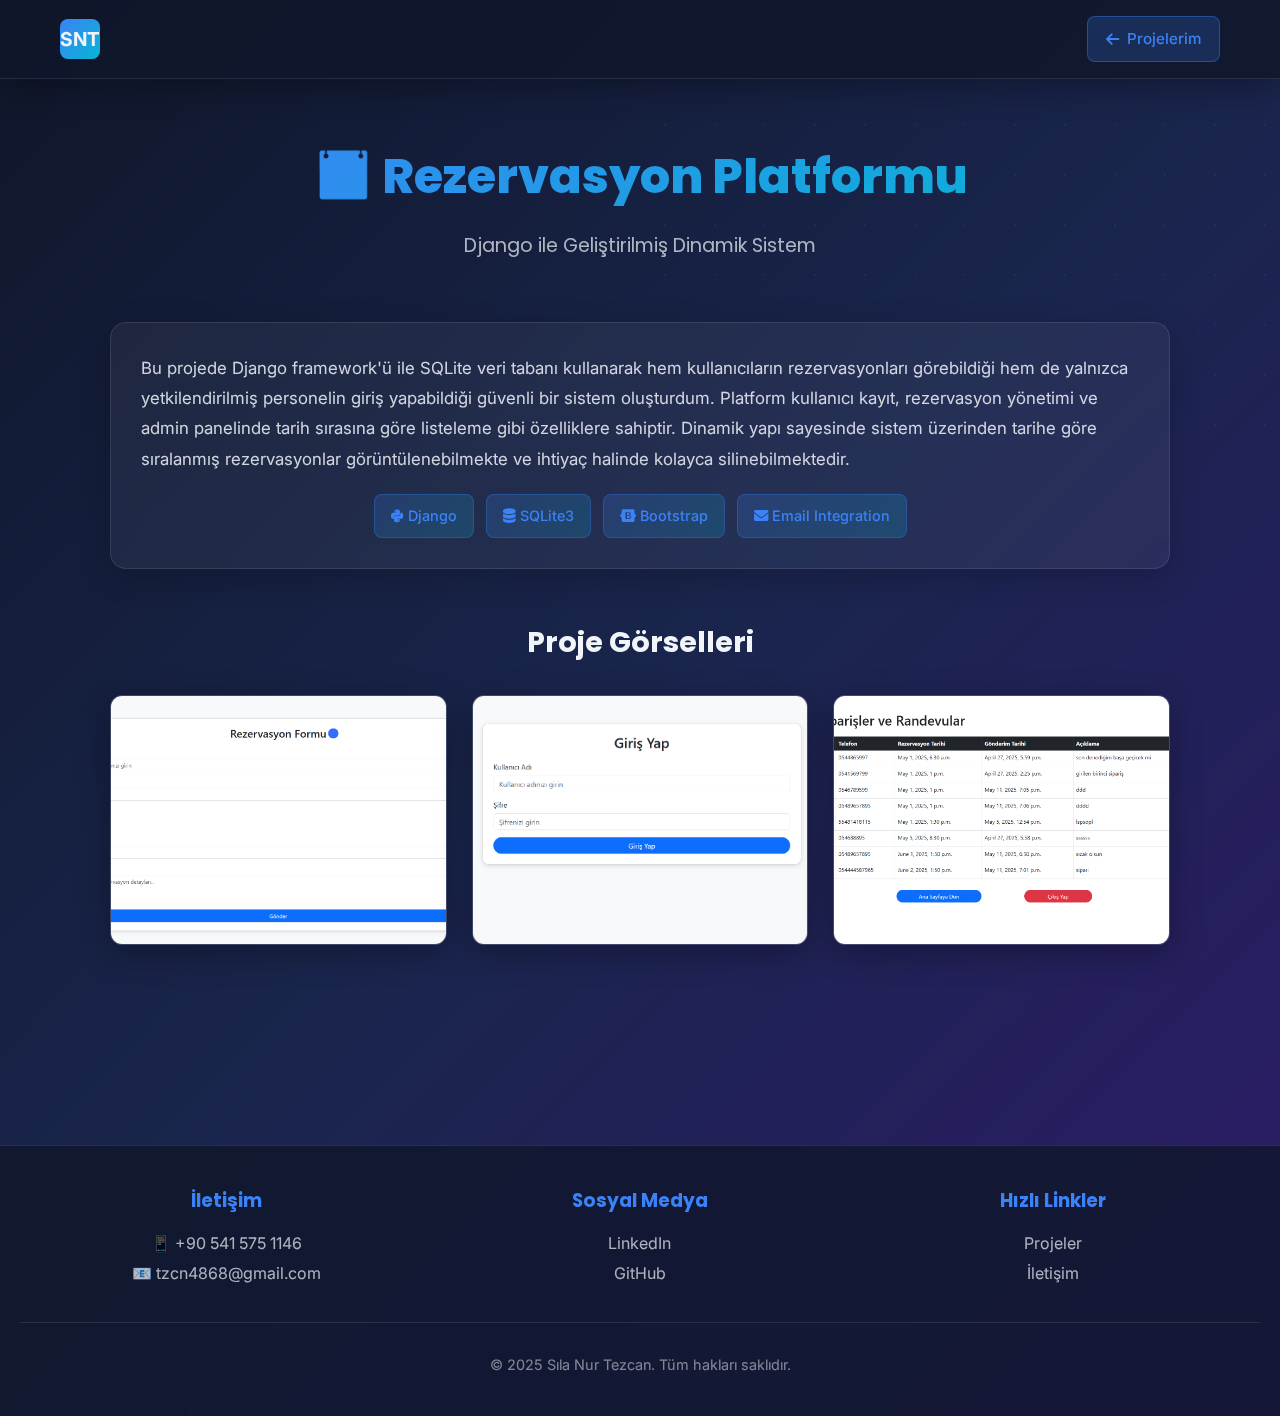
<file: rezerve.html>
<!DOCTYPE html>
<html lang="tr">
<head>
    <meta charset="UTF-8" />
    <meta name="viewport" content="width=device-width, initial-scale=1.0" />
    <meta name="description" content="Rezervasyon Platformu - Django ile geliştirilmiş rezervasyon sistemi" />
    <meta name="keywords" content="Rezervasyon Platformu, Django, Rezervasyon Sistemi" />
    <title>Rezervasyon Platformu | Sıla Nur Tezcan</title>
    <link rel="icon" type="image/png" href="logo.png" />
    
    <!-- Font Awesome Icons -->
    <link rel="stylesheet" href="https://cdnjs.cloudflare.com/ajax/libs/font-awesome/6.5.0/css/all.min.css" />
    
    <!-- Google Fonts -->
    <link href="https://fonts.googleapis.com/css2?family=Poppins:wght@400;500;600;700;800&display=swap" rel="stylesheet" />
    <link href="https://fonts.googleapis.com/css2?family=Inter:wght@300;400;500;600;700&display=swap" rel="stylesheet" />
    
    <style>
        :root {
            --primary-dark: #0f172a;
            --secondary-dark: #1e293b;
            --accent-blue: #3b82f6;
            --accent-cyan: #06b6d4;
            --accent-purple: #7c3aed;
            --text-light: #f1f5f9;
            --transition: all 0.3s cubic-bezier(0.4, 0, 0.2, 1);
        }

        * {
            margin: 0;
            padding: 0;
            box-sizing: border-box;
        }

        body {
            font-family: 'Inter', sans-serif;
            background: linear-gradient(135deg, var(--primary-dark) 0%, #1a254d 50%, #2d1b69 100%);
            color: var(--text-light);
            line-height: 1.6;
            min-height: 100vh;
            position: relative;
            overflow-x: hidden;
        }

        body::before {
            content: '';
            position: fixed;
            top: -50%;
            right: -50%;
            width: 100%;
            height: 100%;
            background: radial-gradient(circle, rgba(59, 130, 246, 0.1) 1px, transparent 1px);
            background-size: 50px 50px;
            pointer-events: none;
            z-index: 0;
            animation: drift 20s linear infinite;
        }

        @keyframes drift {
            0% { transform: translate(0, 0); }
            100% { transform: translate(50px, 50px); }
        }

        .navbar {
            background: rgba(15, 23, 42, 0.8);
            backdrop-filter: blur(10px);
            border-bottom: 1px solid rgba(255, 255, 255, 0.1);
            padding: 1rem 0;
            position: sticky;
            top: 0;
            z-index: 100;
            box-shadow: 0 8px 32px rgba(0, 0, 0, 0.3);
        }

        .navbar-container {
            max-width: 1200px;
            margin: 0 auto;
            padding: 0 20px;
            display: flex;
            justify-content: space-between;
            align-items: center;
        }

        .navbar-logo {
            font-size: 1.5rem;
            font-weight: 700;
            color: var(--text-light);
            text-decoration: none;
            display: flex;
            align-items: center;
            gap: 8px;
        }

        .logo-icon {
            width: 40px;
            height: 40px;
            background: linear-gradient(135deg, var(--accent-blue), var(--accent-cyan));
            border-radius: 8px;
            display: flex;
            align-items: center;
            justify-content: center;
            font-size: 1.2rem;
            font-weight: 700;
        }

        .back-nav {
            display: flex;
            align-items: center;
            gap: 10px;
        }

        .back-button {
            display: inline-flex;
            align-items: center;
            gap: 8px;
            padding: 10px 18px;
            background: rgba(59, 130, 246, 0.2);
            border: 1px solid rgba(59, 130, 246, 0.4);
            color: var(--accent-blue);
            text-decoration: none;
            border-radius: 8px;
            font-weight: 500;
            transition: var(--transition);
            font-size: 0.95rem;
        }

        .back-button:hover {
            background: rgba(59, 130, 246, 0.3);
            border-color: rgba(59, 130, 246, 0.6);
            transform: translateX(-4px);
        }

        .container {
            max-width: 1100px;
            margin: 0 auto;
            padding: 60px 20px;
            position: relative;
            z-index: 1;
        }

        .project-header {
            text-align: center;
            margin-bottom: 60px;
            animation: fadeInDown 0.8s ease;
        }

        .project-title {
            font-size: 3rem;
            font-weight: 800;
            background: linear-gradient(135deg, var(--accent-blue), var(--accent-cyan));
            -webkit-background-clip: text;
            -webkit-text-fill-color: transparent;
            background-clip: text;
            margin-bottom: 15px;
            font-family: 'Poppins', sans-serif;
        }

        .project-subtitle {
            font-size: 1.2rem;
            color: rgba(241, 245, 249, 0.7);
            font-family: 'Poppins', sans-serif;
        }

        .project-description {
            background: rgba(255, 255, 255, 0.05);
            backdrop-filter: blur(10px);
            border: 1px solid rgba(255, 255, 255, 0.1);
            border-radius: 16px;
            padding: 30px;
            margin-bottom: 50px;
            font-size: 1.05rem;
            line-height: 1.8;
            color: rgba(241, 245, 249, 0.85);
            animation: zoomIn 0.8s ease 0.2s both;
            box-shadow: 0 8px 32px rgba(0, 0, 0, 0.2);
        }

        .tech-stack {
            display: flex;
            flex-wrap: wrap;
            gap: 12px;
            margin-top: 20px;
            justify-content: center;
        }

        .tech-item {
            background: linear-gradient(135deg, rgba(59, 130, 246, 0.2), rgba(6, 182, 212, 0.2));
            border: 1px solid rgba(59, 130, 246, 0.3);
            padding: 8px 16px;
            border-radius: 8px;
            font-size: 0.9rem;
            font-weight: 500;
            color: var(--accent-blue);
        }

        .gallery-section {
            margin-bottom: 60px;
        }

        .gallery-title {
            font-size: 1.8rem;
            font-weight: 700;
            margin-bottom: 30px;
            text-align: center;
            color: var(--text-light);
            font-family: 'Poppins', sans-serif;
        }

        .media-gallery {
            display: grid;
            grid-template-columns: repeat(auto-fit, minmax(300px, 1fr));
            gap: 25px;
            animation: slideInUp 0.8s ease 0.4s both;
        }

        .media-gallery img {
            width: 100%;
            height: 250px;
            object-fit: cover;
            border-radius: 12px;
            background: rgba(255, 255, 255, 0.08);
            border: 1px solid rgba(255, 255, 255, 0.1);
            cursor: pointer;
            transition: var(--transition);
            box-shadow: 0 8px 32px rgba(0, 0, 0, 0.3);
        }

        .media-gallery img:hover {
            transform: translateY(-8px) scale(1.02);
            border-color: rgba(59, 130, 246, 0.4);
            box-shadow: 0 20px 48px rgba(59, 130, 246, 0.2);
        }

        .modal {
            display: none;
            position: fixed;
            top: 0;
            left: 0;
            width: 100%;
            height: 100%;
            background: rgba(0, 0, 0, 0.9);
            z-index: 1000;
            align-items: center;
            justify-content: center;
        }

        .modal.active {
            display: flex;
        }

        .modal-content {
            max-width: 90%;
            max-height: 90%;
            border-radius: 16px;
            box-shadow: 0 20px 60px rgba(0, 0, 0, 0.5);
            animation: fadeInUp 0.3s ease;
        }

        .close-modal {
            position: absolute;
            top: 20px;
            right: 30px;
            color: white;
            font-size: 2rem;
            cursor: pointer;
        }

        .footer {
            background: rgba(15, 23, 42, 0.8);
            backdrop-filter: blur(10px);
            border-top: 1px solid rgba(255, 255, 255, 0.1);
            padding: 40px 20px;
            margin-top: 80px;
            position: relative;
            z-index: 1;
        }

        .footer-content {
            max-width: 1200px;
            margin: 0 auto;
            display: grid;
            grid-template-columns: repeat(auto-fit, minmax(200px, 1fr));
            gap: 40px;
            text-align: center;
        }

        .footer-section h3 {
            color: var(--accent-blue);
            margin-bottom: 15px;
            font-family: 'Poppins', sans-serif;
        }

        .footer-section a {
            color: rgba(241, 245, 249, 0.7);
            text-decoration: none;
            transition: var(--transition);
            display: block;
            margin: 5px 0;
        }

        .footer-section a:hover {
            color: var(--accent-cyan);
        }

        .footer-bottom {
            text-align: center;
            margin-top: 30px;
            padding-top: 30px;
            border-top: 1px solid rgba(255, 255, 255, 0.1);
            color: rgba(241, 245, 249, 0.5);
            font-size: 0.9rem;
        }

        @keyframes fadeInDown {
            from {
                opacity: 0;
                transform: translateY(-20px);
            }
            to {
                opacity: 1;
                transform: translateY(0);
            }
        }

        @keyframes zoomIn {
            from {
                opacity: 0;
                transform: scale(0.95);
            }
            to {
                opacity: 1;
                transform: scale(1);
            }
        }

        @keyframes slideInUp {
            from {
                opacity: 0;
                transform: translateY(20px);
            }
            to {
                opacity: 1;
                transform: translateY(0);
            }
        }

        @keyframes fadeInUp {
            from {
                opacity: 0;
                transform: translateY(20px);
            }
            to {
                opacity: 1;
                transform: translateY(0);
            }
        }

        @media (max-width: 768px) {
            .project-title {
                font-size: 2rem;
            }

            .container {
                padding: 40px 15px;
            }

            .media-gallery {
                grid-template-columns: 1fr;
            }

            .project-description {
                padding: 20px;
            }
        }

        @media (max-width: 480px) {
            .navbar-container {
                flex-direction: column;
                gap: 15px;
            }

            .project-title {
                font-size: 1.5rem;
            }

            .project-subtitle {
                font-size: 1rem;
            }

            .tech-stack {
                gap: 8px;
            }

            .tech-item {
                font-size: 0.8rem;
                padding: 6px 12px;
            }
        }
    </style>
</head>
<body>
    <nav class="navbar">
        <div class="navbar-container">
            <a href="index.html" class="navbar-logo">
                <span class="logo-icon">SNT</span>
            </a>
            <div class="back-nav">
                <a href="index.html" class="back-button">
                    <i class="fas fa-arrow-left"></i> Projelerim
                </a>
            </div>
        </div>
    </nav>

    <div class="container">
        <div class="project-header">
            <h1 class="project-title">📅 Rezervasyon Platformu</h1>
            <p class="project-subtitle">Django ile Geliştirilmiş Dinamik Sistem</p>
        </div>

        <div class="project-description">
            <p>Bu projede Django framework'ü ile SQLite veri tabanı kullanarak hem kullanıcıların rezervasyonları görebildiği hem de yalnızca yetkilendirilmiş personelin giriş yapabildiği güvenli bir sistem oluşturdum. Platform kullanıcı kayıt, rezervasyon yönetimi ve admin panelinde tarih sırasına göre listeleme gibi özelliklere sahiptir. Dinamik yapı sayesinde sistem üzerinden tarihe göre sıralanmış rezervasyonlar görüntülenebilmekte ve ihtiyaç halinde kolayca silinebilmektedir.</p>
            
            <div class="tech-stack">
                <span class="tech-item"><i class="fab fa-python"></i> Django</span>
                <span class="tech-item"><i class="fas fa-database"></i> SQLite3</span>
                <span class="tech-item"><i class="fab fa-bootstrap"></i> Bootstrap</span>
                <span class="tech-item"><i class="fas fa-envelope"></i> Email Integration</span>
            </div>
        </div>

        <div class="gallery-section">
            <h2 class="gallery-title">Proje Görselleri</h2>
            <div class="media-gallery">
                <img src="rezerve.png" alt="Rezervasyon Platformu Interfacı" loading="lazy" />
                <img src="rezerve2.png" alt="Rezervasyon Platformu Admin Panel" loading="lazy" />
                <img src="rezerve3.png" alt="Rezervasyon Platformu Listeleme" loading="lazy" />
            </div>
        </div>
    </div>

    <div class="modal" id="modal">
        <span class="close-modal" onclick="closeModal()">&times;</span>
        <img class="modal-content" id="modalImg" alt="" />
    </div>

    <footer class="footer">
        <div class="footer-content">
            <div class="footer-section">
                <h3>İletişim</h3>
                <a href="tel:+905415751146">📱 +90 541 575 1146</a>
                <a href="mailto:tzcn4868@gmail.com">📧 tzcn4868@gmail.com</a>
            </div>
            <div class="footer-section">
                <h3>Sosyal Medya</h3>
                <a href="https://www.linkedin.com/in/s%C4%B1la-nur-tezcan-86b804326/" target="_blank">LinkedIn</a>
                <a href="https://github.com/Silanur-Tezcan" target="_blank">GitHub</a>
            </div>
            <div class="footer-section">
                <h3>Hızlı Linkler</h3>
                <a href="index.html#projects">Projeler</a>
                <a href="index.html#contact">İletişim</a>
            </div>
        </div>
        <div class="footer-bottom">
            <p>&copy; 2025 Sıla Nur Tezcan. Tüm hakları saklıdır.</p>
        </div>
    </footer>

    <script>
        document.querySelectorAll('.media-gallery img').forEach(img => {
            img.addEventListener('click', function() {
                document.getElementById('modal').classList.add('active');
                document.getElementById('modalImg').src = this.src;
            });
        });

        function closeModal() {
            document.getElementById('modal').classList.remove('active');
        }

        document.getElementById('modal').addEventListener('click', function() {
            this.classList.remove('active');
        });
    </script>
</body>
</html>
</file>
<file: style.css>
/* ============================================
   MODERN PORTFOLIO - COMPLETE CSS REWRITE
   ============================================ */

/* ROOT VARIABLES */
:root {
  --primary-dark: #0f172a;
  --primary-blue: #1e40af;
  --accent-blue: #3b82f6;
  --accent-purple: #7c3aed;
  --accent-cyan: #06b6d4;
  --light-bg: #f8fafc;
  --gray-text: #475569;
  --gray-light: #cbd5e1;
  --white: #ffffff;
  --success: #10b981;
  --error: #ef4444;
  --transition: all 0.3s cubic-bezier(0.4, 0, 0.2, 1);
}

/* ============================================
   GLOBAL STYLES
   ============================================ */
* {
  margin: 0;
  padding: 0;
  box-sizing: border-box;
}

html {
  scroll-behavior: smooth;
}

body {
  font-family: 'Inter', 'Poppins', sans-serif;
  background: linear-gradient(135deg, #f8fafc 0%, #f0f4f8 50%, #e9f0f7 100%);
  color: var(--gray-text);
  line-height: 1.7;
  position: relative;
  overflow-x: hidden;
}

body::before {
  content: "";
  position: fixed;
  top: 0;
  left: 0;
  right: 0;
  bottom: 0;
  background: 
    radial-gradient(circle at 20% 30%, rgba(59, 130, 246, 0.08) 0%, transparent 40%),
    radial-gradient(circle at 80% 70%, rgba(124, 58, 237, 0.08) 0%, transparent 40%),
    radial-gradient(circle at 50% 50%, rgba(6, 182, 212, 0.04) 0%, transparent 50%);
  pointer-events: none;
  z-index: 0;
  animation: gradientShift 8s ease infinite alternate;
}

/* CONTAINER */
.container {
  max-width: 1200px;
  margin: 0 auto;
  padding: 0 20px;
  position: relative;
  z-index: 1;
}

/* ============================================
   NAVBAR
   ============================================ */
.navbar {
  background: rgba(255, 255, 255, 0.95);
  backdrop-filter: blur(10px);
  position: sticky;
  top: 0;
  z-index: 1000;
  border-bottom: 1px solid rgba(59, 130, 246, 0.1);
  transition: box-shadow 0.3s ease;
}

.navbar-container {
  display: flex;
  justify-content: space-between;
  align-items: center;
  padding: 1rem 2rem;
  max-width: 1200px;
  margin: 0 auto;
  width: 100%;
}

.navbar-logo {
  text-decoration: none;
  font-size: 1.5rem;
  font-weight: 800;
  color: var(--primary-dark);
  display: flex;
  align-items: center;
  gap: 0.8rem;
}

.logo-icon {
  display: inline-flex;
  align-items: center;
  justify-content: center;
  width: 45px;
  height: 45px;
  background: linear-gradient(135deg, var(--accent-blue), var(--accent-purple));
  color: white;
  border-radius: 10px;
  font-size: 1.1rem;
  font-weight: 800;
  box-shadow: 0 8px 25px rgba(59, 130, 246, 0.35);
  transition: var(--transition);
}

.navbar-logo:hover .logo-icon {
  transform: scale(1.1) rotate(5deg);
  box-shadow: 0 12px 35px rgba(59, 130, 246, 0.45);
}

.navbar-menu {
  display: flex;
  list-style: none;
  gap: 2rem;
  align-items: center;
}

.navbar-menu li a {
  text-decoration: none;
  color: var(--gray-text);
  font-weight: 600;
  font-size: 0.95rem;
  transition: var(--transition);
  position: relative;
  padding-bottom: 0.5rem;
}

.navbar-menu li a::after {
  content: "";
  position: absolute;
  bottom: 0;
  left: 0;
  width: 0;
  height: 2px;
  background: linear-gradient(90deg, var(--accent-blue), var(--accent-cyan));
  transition: width 0.3s ease;
}

.navbar-menu li a:hover {
  color: var(--accent-blue);
}

.navbar-menu li a:hover::after,
.navbar-menu li a.active::after {
  width: 100%;
}

.navbar-menu li a.active {
  color: var(--accent-blue);
}

/* HAMBURGER MENU */
.hamburger {
  display: none;
  flex-direction: column;
  cursor: pointer;
  gap: 6px;
  z-index: 1001;
}

.hamburger span {
  width: 25px;
  height: 3px;
  background: var(--primary-dark);
  border-radius: 2px;
  transition: all 0.3s ease;
}

.hamburger.active span:nth-child(1) {
  transform: rotate(45deg) translate(10px, 10px);
}

.hamburger.active span:nth-child(2) {
  opacity: 0;
}

.hamburger.active span:nth-child(3) {
  transform: rotate(-45deg) translate(7px, -7px);
}

@media (max-width: 768px) {
  .hamburger {
    display: flex;
  }

  .navbar-menu {
    display: none;
    position: absolute;
    top: 100%;
    left: 0;
    right: 0;
    background: rgba(255, 255, 255, 0.98);
    backdrop-filter: blur(10px);
    flex-direction: column;
    gap: 0;
    padding: 1rem 0;
    box-shadow: 0 8px 32px rgba(15, 23, 42, 0.15);
    border-top: 1px solid rgba(59, 130, 246, 0.1);
  }

  .navbar-menu.active {
    display: flex;
  }

  .navbar-menu li {
    margin: 0;
    border-bottom: 1px solid rgba(59, 130, 246, 0.05);
  }

  .navbar-menu li a {
    padding: 1rem 1.5rem;
    display: block;
    color: var(--primary-dark);
  }

  .navbar-menu li a:hover {
    background: rgba(59, 130, 246, 0.1);
    padding-left: 2rem;
  }

  .navbar-container {
    padding: 1rem 1.5rem;
  }
}

/* ============================================
   HERO SECTION
   ============================================ */
.hero {
  background: linear-gradient(135deg, #0f172a 0%, #1e3a8a 35%, #2d1b69 70%, #0f172a 100%);
  color: white;
  padding: 140px 20px 120px;
  text-align: center;
  position: relative;
  overflow: hidden;
}

.hero::before {
  content: "";
  position: absolute;
  top: 0;
  left: 0;
  right: 0;
  bottom: 0;
  background: 
    radial-gradient(circle at 20% 30%, rgba(59, 130, 246, 0.15) 0%, transparent 40%),
    radial-gradient(circle at 80% 70%, rgba(124, 58, 237, 0.15) 0%, transparent 40%),
    radial-gradient(circle at 50% 50%, rgba(6, 182, 212, 0.08) 0%, transparent 50%);
  animation: gradientShift 8s ease infinite alternate;
  pointer-events: none;
}

.hero-container {
  position: relative;
  z-index: 1;
}

.hero-content {
  animation: fadeInDown 0.8s ease-out;
}

.hero-title {
  font-size: 3.5rem;
  font-weight: 900;
  margin-bottom: 1rem;
  letter-spacing: -1px;
}

.hero-title .highlight {
  background: linear-gradient(135deg, var(--accent-blue), var(--accent-cyan));
  -webkit-background-clip: text;
  -webkit-text-fill-color: transparent;
  background-clip: text;
  position: relative;
}

.hero-subtitle {
  font-size: 1.5rem;
  color: rgba(255, 255, 255, 0.9);
  margin-bottom: 1rem;
}

.hero-description {
  font-size: 1.1rem;
  color: rgba(255, 255, 255, 0.8);
  margin-bottom: 2.5rem;
  max-width: 600px;
  margin-left: auto;
  margin-right: auto;
}

.hero-actions {
  display: flex;
  gap: 1.5rem;
  justify-content: center;
  flex-wrap: wrap;
  margin-top: 2.5rem;
}

.hero-scroll {
  position: absolute;
  bottom: 30px;
  left: 50%;
  transform: translateX(-50%);
  text-align: center;
  color: rgba(255, 255, 255, 0.7);
  animation: floatAnimation 3s ease-in-out infinite;
}

.hero-scroll i {
  display: block;
  font-size: 1.5rem;
  margin-top: 0.5rem;
}

@media (max-width: 768px) {
  .hero {
    padding: 100px 20px 80px;
  }

  .hero-title {
    font-size: 2.2rem;
  }

  .hero-subtitle {
    font-size: 1.2rem;
  }

  .hero-actions {
    flex-direction: column;
  }
}

/* ============================================
   BUTTONS
   ============================================ */
.btn {
  display: inline-flex;
  align-items: center;
  gap: 0.8rem;
  padding: 12px 28px;
  border-radius: 10px;
  font-weight: 700;
  text-decoration: none;
  cursor: pointer;
  transition: var(--transition);
  border: none;
  font-size: 1rem;
  position: relative;
  overflow: hidden;
}

.btn-primary {
  background: linear-gradient(135deg, var(--accent-blue), var(--accent-cyan));
  color: white;
  box-shadow: 0 8px 25px rgba(59, 130, 246, 0.3);
}

.btn-primary:hover {
  transform: translateY(-3px);
  box-shadow: 0 12px 35px rgba(59, 130, 246, 0.4);
}

.btn-secondary {
  background: rgba(255, 255, 255, 0.2);
  color: white;
  border: 2px solid rgba(255, 255, 255, 0.3);
}

.btn-secondary:hover {
  background: rgba(255, 255, 255, 0.3);
  border-color: rgba(255, 255, 255, 0.5);
  transform: translateY(-3px);
}

.btn-link {
  background: transparent;
  color: var(--accent-blue);
  border: 2px solid var(--accent-blue);
}

.btn-link:hover {
  background: var(--accent-blue);
  color: white;
}

/* ============================================
   SECTIONS
   ============================================ */
.section {
  padding: 100px 20px;
  position: relative;
  z-index: 1;
  opacity: 0;
  transform: translateY(50px);
  transition: all 1s ease-out;
}

.section.visible {
  opacity: 1;
  transform: translateY(0);
}

.section::before {
  content: "";
  position: absolute;
  top: 0;
  left: 50%;
  transform: translateX(-50%);
  width: 100px;
  height: 4px;
  background: linear-gradient(90deg, transparent, var(--accent-blue) 20%, var(--accent-cyan) 50%, var(--accent-purple) 80%, transparent);
  border-radius: 10px;
}

.section-header {
  text-align: center;
  margin-bottom: 60px;
  position: relative;
  padding-top: 30px;
}

.section-header::before {
  content: "";
  position: absolute;
  top: 0;
  left: 50%;
  transform: translateX(-50%);
  width: 60px;
  height: 4px;
  background: linear-gradient(90deg, var(--accent-blue), var(--accent-cyan), var(--accent-purple));
  border-radius: 10px;
}

.section-label {
  display: inline-block;
  padding: 0.5rem 1.2rem;
  background: rgba(59, 130, 246, 0.1);
  color: var(--accent-blue);
  border-radius: 50px;
  font-weight: 700;
  font-size: 0.85rem;
  margin-bottom: 1rem;
  border: 1px solid rgba(59, 130, 246, 0.2);
}

.section-title {
  font-size: 2.8rem;
  font-weight: 900;
  color: var(--primary-dark);
  margin-bottom: 1rem;
  letter-spacing: -0.5px;
}

.section-description {
  font-size: 1.1rem;
  color: var(--gray-text);
  max-width: 600px;
  margin: 0 auto;
}

/* ============================================
   ABOUT SECTION
   ============================================ */
.about {
  background: linear-gradient(135deg, rgba(255, 255, 255, 0.5) 0%, rgba(248, 250, 252, 0.5) 100%);
}

.about-content {
  display: grid;
  grid-template-columns: 1fr 1fr;
  gap: 40px;
  align-items: start;
}

.about-text {
  display: flex;
  flex-direction: column;
  gap: 2rem;
}

.about-block {
  background: rgba(255, 255, 255, 0.8);
  backdrop-filter: blur(10px);
  padding: 2rem;
  border-radius: 14px;
  border: 1px solid rgba(59, 130, 246, 0.1);
  box-shadow: 0 8px 32px rgba(15, 23, 42, 0.08);
  transition: var(--transition);
}

.about-block:hover {
  transform: translateY(-5px);
  box-shadow: 0 12px 40px rgba(59, 130, 246, 0.12);
  border-color: rgba(59, 130, 246, 0.2);
}

.about-block h3 {
  font-size: 1.3rem;
  color: var(--primary-dark);
  font-weight: 800;
  margin-bottom: 1rem;
}

.about-block p {
  color: var(--gray-text);
  line-height: 1.8;
  font-size: 0.95rem;
}

.about-stats {
  display: grid;
  grid-template-columns: 1fr;
  gap: 1.5rem;
}

.stat-card {
  background: rgba(255, 255, 255, 0.8);
  backdrop-filter: blur(10px);
  padding: 1.5rem;
  border-radius: 12px;
  border: 1px solid rgba(59, 130, 246, 0.1);
  text-align: center;
  transition: var(--transition);
}

.stat-card:hover {
  transform: translateY(-5px);
  box-shadow: 0 8px 25px rgba(59, 130, 246, 0.15);
}

.stat-number {
  font-size: 2.2rem;
  font-weight: 900;
  color: var(--accent-blue);
  margin-bottom: 0.5rem;
}

.stat-label {
  font-size: 0.9rem;
  color: var(--gray-text);
  font-weight: 600;
}

.about-cta {
  text-align: center;
  margin-top: 2rem;
  padding-top: 2rem;
  border-top: 1px solid rgba(59, 130, 246, 0.1);
}

.about-cta p {
  margin-bottom: 1rem;
  font-weight: 600;
  color: var(--gray-text);
}

@media (max-width: 768px) {
  .about-content {
    grid-template-columns: 1fr;
  }

  .section-title {
    font-size: 2rem;
  }
}

/* ============================================
   SKILLS SECTION
   ============================================ */
.skills {
  background: linear-gradient(135deg, #f8fafc 0%, #f0f4f9 50%, #e8f0f8 100%);
}

.skills-grid {
  display: grid;
  grid-template-columns: repeat(auto-fit, minmax(300px, 1fr));
  gap: 3rem;
}

.skill-category {
  background: rgba(255, 255, 255, 0.9);
  backdrop-filter: blur(10px);
  padding: 2.5rem;
  border-radius: 14px;
  box-shadow: 0 8px 32px rgba(15, 23, 42, 0.08);
  border: 1px solid rgba(59, 130, 246, 0.1);
  position: relative;
  overflow: hidden;
  transition: var(--transition);
}

.skill-category::before {
  content: "";
  position: absolute;
  top: -50px;
  right: -50px;
  width: 150px;
  height: 150px;
  background: radial-gradient(circle, rgba(59, 130, 246, 0.3) 0%, transparent 70%);
  border-radius: 50%;
  filter: blur(40px);
  transition: var(--transition);
}

.skill-category:hover {
  transform: translateY(-8px);
  box-shadow: 0 15px 50px rgba(59, 130, 246, 0.15);
  border-color: rgba(59, 130, 246, 0.25);
}

.skill-category:hover::before {
  background: radial-gradient(circle, rgba(59, 130, 246, 0.5) 0%, transparent 70%);
}

.category-header {
  display: flex;
  align-items: center;
  gap: 1rem;
  margin-bottom: 1.5rem;
  position: relative;
  z-index: 1;
}

.category-header i {
  font-size: 1.8rem;
  color: var(--accent-blue);
}

.category-header h3 {
  font-size: 1.3rem;
  color: var(--primary-dark);
  font-weight: 800;
}

.tech-tags {
  display: flex;
  flex-wrap: wrap;
  gap: 0.8rem;
  position: relative;
  z-index: 1;
}

.tech-tag {
  background: linear-gradient(135deg, rgba(59, 130, 246, 0.1), rgba(6, 182, 212, 0.1));
  color: var(--accent-blue);
  padding: 0.5rem 1rem;
  border-radius: 20px;
  font-size: 0.85rem;
  font-weight: 600;
  border: 1px solid rgba(59, 130, 246, 0.2);
  transition: var(--transition);
}

.tech-tag:hover {
  background: linear-gradient(135deg, var(--accent-blue), var(--accent-cyan));
  color: white;
  border-color: transparent;
  transform: scale(1.05);
}

/* ============================================
   PROJECTS SECTION
   ============================================ */
.projects-grid {
  display: grid;
  grid-template-columns: repeat(auto-fit, minmax(320px, 1fr));
  gap: 2.5rem;
}

.project-filters {
  display: flex;
  justify-content: center;
  gap: 1rem;
  margin: 3rem 0;
  flex-wrap: wrap;
  flex-direction: row;
}

.filter-btn {
  padding: 0.75rem 1.5rem;
  border: 2px solid rgba(59, 130, 246, 0.3);
  background: transparent;
  color: var(--gray-text);
  border-radius: 50px;
  font-size: 0.95rem;
  font-weight: 600;
  cursor: pointer;
  transition: var(--transition);
  position: relative;
  overflow: hidden;
}

.filter-btn::before {
  content: "";
  position: absolute;
  top: 0;
  left: -100%;
  width: 100%;
  height: 100%;
  background: linear-gradient(135deg, var(--accent-blue), var(--accent-cyan));
  z-index: -1;
  transition: left 0.3s ease;
}

.filter-btn:hover {
  border-color: var(--accent-blue);
  color: var(--accent-blue);
}

.filter-btn.active {
  color: white;
  background: linear-gradient(135deg, var(--accent-blue), var(--accent-purple));
  border-color: var(--accent-blue);
  box-shadow: 0 8px 20px rgba(59, 130, 246, 0.4);
}

.project-card {
  background: rgba(255, 255, 255, 0.9);
  backdrop-filter: blur(10px);
  border-radius: 14px;
  padding: 2.5rem;
  box-shadow: 0 8px 32px rgba(15, 23, 42, 0.1);
  border: 1px solid rgba(59, 130, 246, 0.1);
  transition: var(--transition);
  position: relative;
  overflow: hidden;
  animation: fadeInUp 0.6s ease forwards;
  opacity: 0;
}

.project-card.show {
  animation: fadeInUp 0.6s ease forwards;
  opacity: 1;
}

.project-card::before {
  content: "";
  position: absolute;
  top: 0;
  left: 0;
  right: 0;
  height: 4px;
  background: linear-gradient(90deg, var(--accent-blue), var(--accent-cyan));
  transform: scaleX(0);
  transform-origin: left;
  transition: transform 0.4s ease;
}

.project-card::after {
  content: "";
  position: absolute;
  right: -100px;
  bottom: -100px;
  width: 200px;
  height: 200px;
  background: radial-gradient(circle, rgba(6, 182, 212, 0.3) 0%, transparent 70%);
  border-radius: 50%;
  filter: blur(40px);
  transition: all 0.4s ease;
}

.project-card:hover {
  transform: translateY(-10px);
  box-shadow: 0 20px 50px rgba(59, 130, 246, 0.2);
  border-color: rgba(59, 130, 246, 0.25);
}

.project-card:hover::before {
  transform: scaleX(1);
}

.project-card:hover::after {
  right: -50px;
  bottom: -50px;
}

.project-header {
  display: flex;
  align-items: center;
  justify-content: space-between;
  margin-bottom: 1.5rem;
  position: relative;
  z-index: 1;
}

.project-header h3 {
  font-size: 1.3rem;
  color: var(--primary-dark);
  font-weight: 800;
}

.project-type {
  display: inline-block;
  padding: 0.4rem 0.8rem;
  background: rgba(59, 130, 246, 0.1);
  color: var(--accent-blue);
  border-radius: 20px;
  font-size: 0.8rem;
  font-weight: 700;
  border: 1px solid rgba(59, 130, 246, 0.2);
}

.project-description {
  color: var(--gray-text);
  margin-bottom: 1.5rem;
  line-height: 1.8;
  font-size: 0.95rem;
  position: relative;
  z-index: 1;
}

.project-tech {
  display: flex;
  flex-wrap: wrap;
  gap: 0.6rem;
  margin-bottom: 1.5rem;
  position: relative;
  z-index: 1;
}

.project-tech .tech {
  display: inline-block;
  padding: 0.4rem 0.8rem;
  background: linear-gradient(135deg, rgba(59, 130, 246, 0.1), rgba(6, 182, 212, 0.1));
  color: var(--accent-blue);
  border-radius: 20px;
  font-size: 0.8rem;
  font-weight: 600;
  border: 1px solid rgba(59, 130, 246, 0.2);
}

.project-links {
  display: flex;
  gap: 1rem;
  flex-wrap: wrap;
  position: relative;
  z-index: 1;
}

.project-link {
  display: inline-flex;
  align-items: center;
  gap: 0.5rem;
  padding: 0.6rem 1.2rem;
  background: linear-gradient(135deg, rgba(59, 130, 246, 0.1), rgba(6, 182, 212, 0.1));
  color: var(--accent-blue);
  text-decoration: none;
  border-radius: 8px;
  font-weight: 600;
  font-size: 0.9rem;
  border: 1px solid rgba(59, 130, 246, 0.2);
  transition: var(--transition);
}

.project-link:hover {
  background: linear-gradient(135deg, var(--accent-blue), var(--accent-cyan));
  color: white;
  border-color: transparent;
  transform: translateY(-3px);
}

@media (max-width: 768px) {
  .projects-grid {
    grid-template-columns: 1fr;
  }
}

/* ============================================
   CERTIFICATES SECTION
   ============================================ */
.certificates {
  background: linear-gradient(135deg, #f8fafc 0%, #f0f4f9 50%, #e8f0f8 100%);
}

.swiper {
  padding: 40px 0;
}

.certificate-card {
  background: rgba(255, 255, 255, 0.9);
  backdrop-filter: blur(10px);
  border-radius: 14px;
  padding: 1.5rem;
  text-align: center;
  transition: var(--transition);
  box-shadow: 0 8px 32px rgba(15, 23, 42, 0.1);
  border: 1px solid rgba(59, 130, 246, 0.1);
  position: relative;
  overflow: hidden;
  height: 100%;
}

.certificate-card::before {
  content: "";
  position: absolute;
  inset: 0;
  background: linear-gradient(135deg, rgba(255, 255, 255, 0.5), transparent);
  opacity: 0;
  transition: opacity 0.3s ease;
  border-radius: 14px;
}

.certificate-card:hover {
  transform: translateY(-12px) scale(1.03);
  box-shadow: 0 15px 50px rgba(59, 130, 246, 0.2);
  border-color: rgba(59, 130, 246, 0.25);
}

.certificate-card:hover::before {
  opacity: 1;
}

.cert-image {
  width: 100%;
  height: 200px;
  object-fit: cover;
  border-radius: 10px;
  margin-bottom: 1rem;
  transition: var(--transition);
  box-shadow: 0 4px 12px rgba(59, 130, 246, 0.15);
}

.certificate-card:hover .cert-image {
  filter: brightness(1.1);
}

.certificate-card h3 {
  font-size: 1.1rem;
  color: var(--primary-dark);
  font-weight: 800;
  margin-bottom: 0.5rem;
}

.certificate-card p {
  color: var(--accent-blue);
  font-size: 0.9rem;
  font-weight: 600;
}

/* ============================================
   CONTACT SECTION
   ============================================ */
.contact {
  background: linear-gradient(135deg, var(--primary-dark) 0%, #1e3a8a 35%, #2d1b69 70%, var(--primary-dark) 100%);
  color: white;
  position: relative;
  overflow: hidden;
}

.contact::before {
  content: "";
  position: absolute;
  top: 0;
  left: 0;
  right: 0;
  bottom: 0;
  background: 
    radial-gradient(circle at 20% 30%, rgba(59, 130, 246, 0.12) 0%, transparent 40%),
    radial-gradient(circle at 80% 70%, rgba(124, 58, 237, 0.12) 0%, transparent 40%),
    radial-gradient(circle at 50% 50%, rgba(6, 182, 212, 0.06) 0%, transparent 50%);
  animation: gradientShift 8s ease infinite alternate;
  pointer-events: none;
}

.contact-content {
  display: grid;
  grid-template-columns: 1fr 1fr;
  gap: 3rem;
  align-items: start;
  margin-bottom: 2rem;
  position: relative;
  z-index: 1;
}

.contact-info {
  display: flex;
  flex-direction: column;
  gap: 2rem;
}

.info-item {
  display: flex;
  gap: 1.5rem;
  align-items: flex-start;
}

.info-item i {
  font-size: 1.8rem;
  color: var(--accent-blue);
  min-width: 30px;
}

.info-item h4 {
  font-size: 1.1rem;
  color: white;
  font-weight: 800;
  margin-bottom: 0.5rem;
}

.info-item a,
.info-item p {
  color: rgba(255, 255, 255, 0.8);
  text-decoration: none;
  transition: var(--transition);
}

.info-item a:hover {
  color: var(--accent-cyan);
}

.contact-form {
  background: rgba(255, 255, 255, 0.95);
  backdrop-filter: blur(10px);
  padding: 2.5rem;
  border-radius: 16px;
  box-shadow: 0 20px 60px rgba(15, 23, 42, 0.25);
  border: 1px solid rgba(255, 255, 255, 0.3);
}

.form-group {
  margin-bottom: 1.5rem;
}

.form-control {
  width: 100%;
  padding: 1rem;
  border: 2px solid rgba(59, 130, 246, 0.2);
  border-radius: 10px;
  background: rgba(248, 250, 252, 0.8);
  font-family: 'Inter', 'Poppins', sans-serif;
  font-size: 1rem;
  color: var(--primary-dark);
  transition: var(--transition);
}

.form-control:focus {
  outline: none;
  border-color: var(--accent-blue);
  background: white;
  box-shadow: 0 0 0 3px rgba(59, 130, 246, 0.1);
}

.form-control::placeholder {
  color: rgba(71, 85, 105, 0.5);
}

textarea.form-control {
  resize: vertical;
  min-height: 150px;
}

.btn-primary[type="submit"] {
  width: 100%;
  margin-top: 1rem;
}

.social-links {
  text-align: center;
  margin-top: 3rem;
  padding-top: 2rem;
  border-top: 1px solid rgba(255, 255, 255, 0.2);
  position: relative;
  z-index: 1;
}

.social-links p {
  margin-bottom: 1.5rem;
  font-weight: 600;
  color: rgba(255, 255, 255, 0.9);
}

.social-icons {
  display: flex;
  justify-content: center;
  gap: 1.5rem;
  flex-wrap: wrap;
}

.social-icon {
  width: 50px;
  height: 50px;
  display: flex;
  align-items: center;
  justify-content: center;
  border-radius: 50%;
  background: rgba(59, 130, 246, 0.2);
  color: white;
  text-decoration: none;
  font-size: 1.3rem;
  transition: var(--transition);
  border: 2px solid rgba(59, 130, 246, 0.3);
}

.social-icon:hover {
  background: var(--accent-blue);
  border-color: var(--accent-blue);
  transform: translateY(-5px) scale(1.15);
  box-shadow: 0 12px 30px rgba(59, 130, 246, 0.3);
}

@media (max-width: 768px) {
  .contact-content {
    grid-template-columns: 1fr;
  }

  .contact-form {
    padding: 1.5rem;
  }
}

/* ============================================
   FOOTER
   ============================================ */
footer {
  background: linear-gradient(135deg, var(--primary-dark) 0%, #1e3a8a 35%, #2d1b69 100%);
  color: var(--gray-light);
  padding: 60px 20px 20px;
  position: relative;
  overflow: hidden;
}

footer::before {
  content: "";
  position: absolute;
  top: 0;
  left: 0;
  right: 0;
  bottom: 0;
  background: 
    radial-gradient(circle at 20% 30%, rgba(59, 130, 246, 0.08) 0%, transparent 40%),
    radial-gradient(circle at 80% 70%, rgba(124, 58, 237, 0.08) 0%, transparent 40%);
  pointer-events: none;
}

.footer-content {
  max-width: 1200px;
  margin: 0 auto;
  display: grid;
  grid-template-columns: repeat(auto-fit, minmax(250px, 1fr));
  gap: 50px;
  margin-bottom: 40px;
  position: relative;
  z-index: 1;
  padding: 0 20px;
}

.footer-section {
  position: relative;
}

.footer-section::before {
  content: "";
  position: absolute;
  top: 0;
  left: 0;
  width: 3px;
  height: 25px;
  background: linear-gradient(180deg, var(--accent-blue), var(--accent-cyan));
}

.footer-section h4 {
  color: white;
  font-weight: 800;
  margin-bottom: 1.5rem;
  padding-left: 15px;
  font-size: 1.1rem;
}

.footer-section a,
.footer-section p {
  display: block;
  color: var(--gray-light);
  text-decoration: none;
  transition: var(--transition);
  margin-bottom: 0.75rem;
  padding-left: 15px;
  position: relative;
  font-weight: 500;
}

.footer-section a::before {
  content: "→";
  position: absolute;
  left: 0;
  opacity: 0;
  transition: opacity 0.3s ease;
  color: var(--accent-cyan);
}

.footer-section a:hover {
  color: var(--accent-cyan);
  padding-left: 25px;
}

.footer-section a:hover::before {
  opacity: 1;
}

.footer-bottom {
  text-align: center;
  border-top: 1px solid rgba(226, 232, 240, 0.15);
  padding-top: 20px;
  color: #64748b;
  font-size: 0.95rem;
  position: relative;
  z-index: 1;
}

/* ============================================
   TOAST NOTIFICATIONS
   ============================================ */
.toast {
  position: fixed;
  bottom: -100px;
  left: 50%;
  transform: translateX(-50%);
  background: var(--primary-dark);
  color: white;
  padding: 1.2rem 2rem;
  border-radius: 12px;
  border-left: 4px solid var(--accent-blue);
  box-shadow: 0 12px 35px rgba(15, 23, 42, 0.3);
  z-index: 9999;
  transition: bottom 0.3s ease;
  font-weight: 600;
  max-width: 90%;
  word-wrap: break-word;
}

.toast.show {
  bottom: 30px;
}

.toast.success {
  border-left-color: var(--success);
  background: linear-gradient(135deg, rgba(16, 185, 129, 0.1), rgba(16, 185, 129, 0.05));
  border: 1px solid rgba(16, 185, 129, 0.3);
  color: var(--gray-text);
}

.toast.error {
  border-left-color: var(--error);
  background: linear-gradient(135deg, rgba(239, 68, 68, 0.1), rgba(239, 68, 68, 0.05));
  border: 1px solid rgba(239, 68, 68, 0.3);
  color: var(--gray-text);
}

/* ============================================
   ANIMATIONS
   ============================================ */
@keyframes gradientShift {
  0% { opacity: 1; }
  100% { opacity: 0.95; }
}

@keyframes fadeInDown {
  from {
    opacity: 0;
    transform: translateY(-30px);
  }
  to {
    opacity: 1;
    transform: translateY(0);
  }
}

@keyframes fadeInUp {
  from {
    opacity: 0;
    transform: translateY(30px);
  }
  to {
    opacity: 1;
    transform: translateY(0);
  }
}

@keyframes zoomIn {
  from { 
    transform: scale(0.5); 
    opacity: 0; 
  }
  to { 
    transform: scale(1); 
    opacity: 1; 
  }
}

@keyframes fadeIn {
  from { opacity: 0; }
  to { opacity: 1; }
}

@keyframes floatAnimation {
  0%, 100% { transform: translateY(0px); }
  50% { transform: translateY(-15px); }
}

@keyframes slideInLeft {
  from {
    opacity: 0;
    transform: translateX(-30px);
  }
  to {
    opacity: 1;
    transform: translateX(0);
  }
}

@keyframes slideInRight {
  from {
    opacity: 0;
    transform: translateX(30px);
  }
  to {
    opacity: 1;
    transform: translateX(0);
  }
}

/* ============================================
   RESPONSIVE DESIGN
   ============================================ */
@media (max-width: 1024px) {
  .container {
    padding: 0 15px;
  }

  .navbar-container {
    padding: 1rem 1.5rem;
  }

  .section-title {
    font-size: 2.2rem;
  }
}

@media (max-width: 768px) {
  .section {
    padding: 80px 20px;
  }

  .section-header {
    margin-bottom: 40px;
  }

  .navbar-menu li a {
    font-size: 0.9rem;
  }

  .section-title {
    font-size: 1.8rem;
  }

  .section-description {
    font-size: 1rem;
  }

  .hero-title {
    font-size: 2rem;
  }

  .hero-subtitle {
    font-size: 1.1rem;
  }

  .hero-description {
    font-size: 1rem;
  }

  .footer-content {
    gap: 30px;
  }
}

@media (max-width: 480px) {
  .section {
    padding: 60px 15px;
  }

  .container {
    padding: 0 15px;
  }

  .navbar-container {
    padding: 0.8rem 1rem;
  }

  .hero {
    padding: 80px 15px 60px;
  }

  .hero-title {
    font-size: 1.5rem;
  }

  .hero-subtitle {
    font-size: 1rem;
  }

  .hero-description {
    font-size: 0.9rem;
  }

  .hero-actions {
    flex-direction: column;
    gap: 1rem;
  }

  .btn {
    width: 100%;
    justify-content: center;
  }

  .about-content {
    grid-template-columns: 1fr;
  }

  .skills-grid {
    grid-template-columns: 1fr;
  }

  .projects-grid {
    grid-template-columns: 1fr;
  }

  .project-card {
    padding: 1.5rem;
  }

  .contact-content {
    grid-template-columns: 1fr;
  }

  .contact-form {
    padding: 1.2rem;
  }

  .section-title {
    font-size: 1.5rem;
  }

  .project-filters {
    margin: 2rem 0;
  }

  .filter-btn {
    padding: 0.6rem 1.2rem;
    font-size: 0.85rem;
  }

  .footer-content {
    grid-template-columns: 1fr;
    gap: 25px;
  }

  .social-icons {
    gap: 1rem;
  }

  .social-icon {
    width: 45px;
    height: 45px;
    font-size: 1.1rem;
  }

  .toast {
    max-width: 85%;
    padding: 1rem 1.5rem;
    font-size: 0.95rem;
  }
}
</file>
